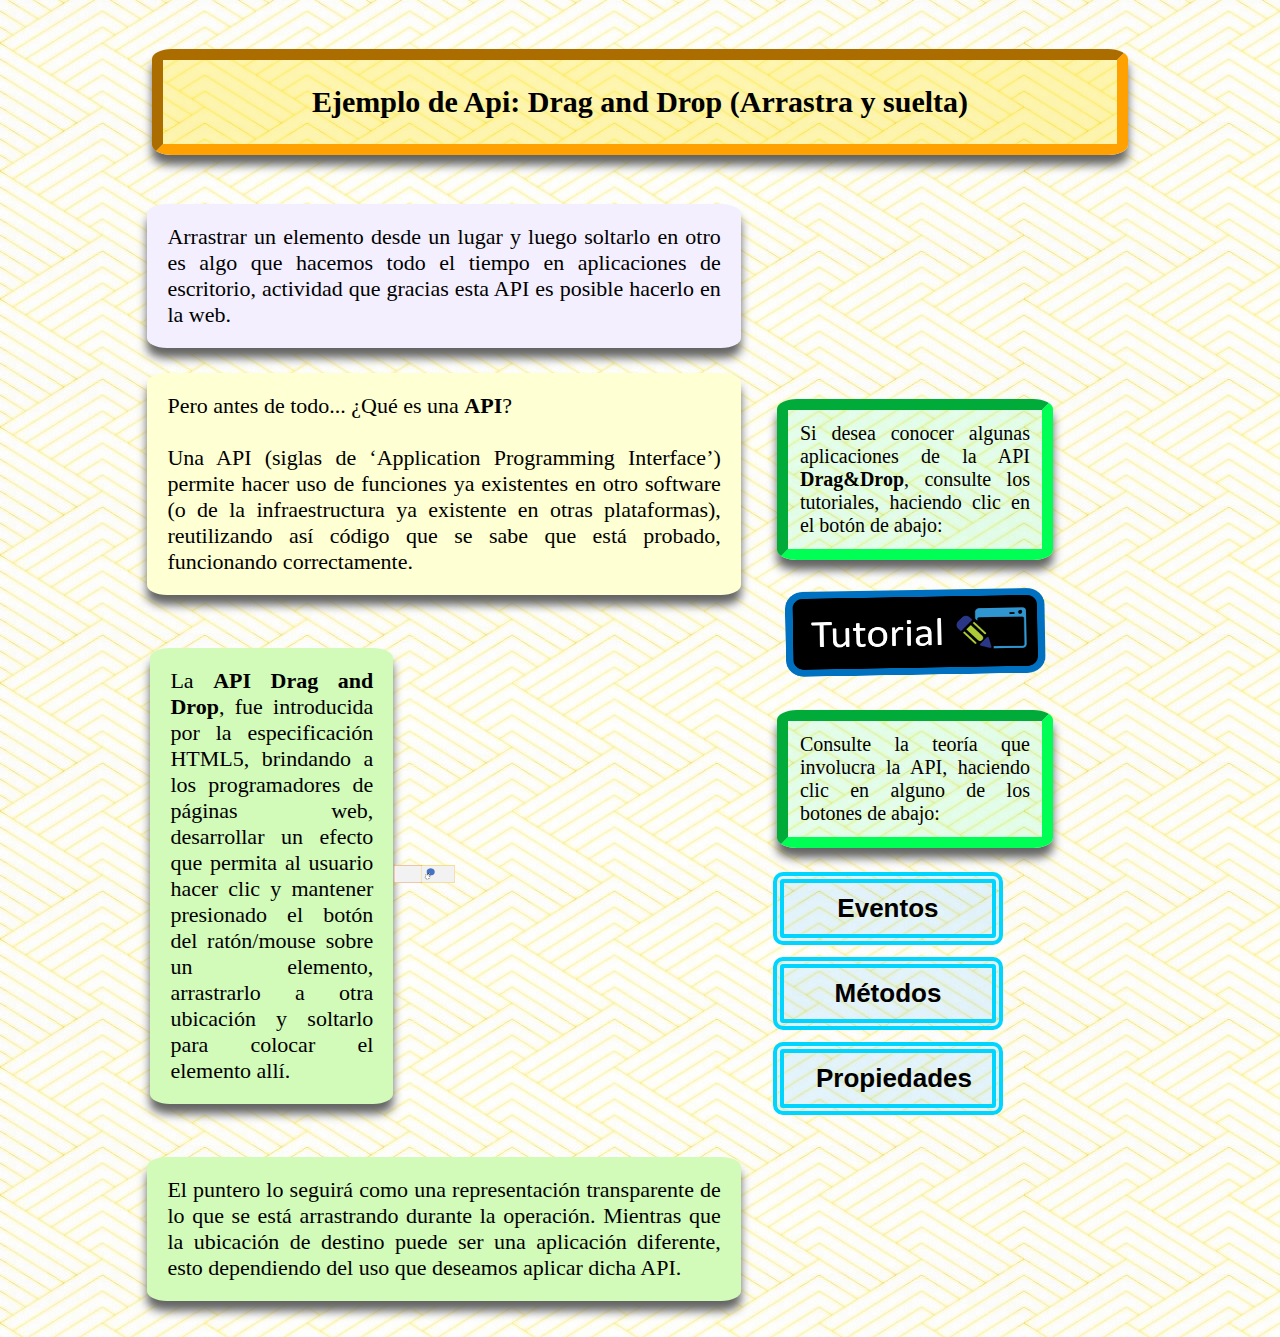
<file: Index.html>
<!DOCTYPE html>
<html>
    <head>
        <title> API - Drag and Drop </title>
        <link rel="icon" type="image/png" href="Imagenes/Mano2.png" />
        <link rel="stylesheet" href="CSS/Tm6.css">
        <script type="text/javascript" src="JS/T6-0.js"></script>
        
        <meta charset="UTF-8">
        <meta name="viewport" content="width=device-width, initial-scale=1.0">
    </head>
    <body style="background-image: url(Imagenes/Fondo4.jpg);" ><center><br>
        <table>
            <tr>
                <td colspan="3" id="titulotd">
                    <h1 id="titulo" style="background-color: #E6E6E6"> Ejemplo de Api: Drag and Drop (Arrastra y suelta) </h1>
                </td>
            </tr>
            <tr>
                <td colspan="2">
                    <h1 class="subtituloh1 texto" style="background-color: #F3EFFF;">Arrastrar un elemento desde un lugar y luego soltarlo en otro es algo que hacemos todo el tiempo en aplicaciones de escritorio, actividad que gracias esta API es posible hacerlo en la web. </h1>
                    <h1 class="subtituloh1 texto" > Pero antes de todo... ¿Qué es una <b>API</b>? <br><br> Una API (siglas de ‘Application Programming Interface’) permite hacer uso de funciones ya existentes en otro software (o de la infraestructura ya existente en otras plataformas), reutilizando así código que se sabe que está probado, funcionando correctamente. </h1>                     
                    <table id="table2">
                        <tr>
                            <td>
                                <h1 class="subtituloh1 texto" style="background-color: #D2FBBA"> La <b>API Drag and Drop</b>, fue introducida por la especificación HTML5, brindando a los programadores de páginas web, desarrollar un efecto que permita al usuario hacer clic y mantener presionado el botón del ratón/mouse sobre un elemento, arrastrarlo a otra ubicación y soltarlo para colocar el elemento allí.  </h1>
                            </td>
                            <td><center>
                                <img src="Imagenes/Drag0.png" width="200" height="70" id="ImgDrag"/>
                            </center></td>
                        </tr>
                    </table> 
                    <h1 class="subtituloh1 texto" style="background-color: #D2FBBA">El puntero lo seguirá como una representación transparente de lo que se está arrastrando durante la operación. Mientras que la ubicación de destino puede ser una aplicación diferente, esto dependiendo del uso que deseamos aplicar dicha API. </h1>
                </td>
                
                <td colspan="1"><center>
                    <table>
                        <tr>
                            <td><p class="mensj"> Si desea conocer algunas aplicaciones de la API <b>Drag&Drop</b>, consulte los tutoriales, haciendo clic en el botón de abajo: <p></td>
                        </tr>
                        <tr>
                            <td>
                                <img src="Imagenes/Bot6.png" width="260" height="90" id="mensaje" onclick="Redireccion('Tutorial')"/>
                            </td>
                        </tr>

                        <tr>
                            <td><p class="mensj"> Consulte la teoría que involucra la API, haciendo clic en alguno de los botones de abajo: <p></td>
                        </tr>

                        <tr>
                            <td><input type="button" id="op1" value="Eventos" onclick="Redireccion('Eventos')" onmouseover="SelecOpc1()" onmouseout="DeselecOpc1()"/></td>
                            <td><center><img src="Imagenes/Mano1.png" width="60" height="70" id="ImgE" style="visibility: hidden"/></center></td>
                        </tr>

                        <tr>
                            <td><input type="button" id="op2" value="Métodos" onclick="Redireccion('Metodos')" onmouseover="SelecOpc2()" onmouseout="DeselecOpc2()"/></td>
                            <td><center><img src="Imagenes/Engrane0.png" width="60" height="60" id="ImgF" style="visibility: hidden"/></center></td>
                        </tr>

                        <tr>
                            <td><input type="button" id="op3" value="Propiedades" onclick="Redireccion('Propiedades')" onmouseover="SelecOpc3()" onmouseout="DeselecOpc3()"/></td>
                            <td><center><img src="Imagenes/Propiedades0.png" width="65" height="50" id="ImgP" style="visibility: hidden"/></center></td>
                        </tr>
                    </table>
                </center></td>               
            </tr>
            
        </table>
    </center></body>
</html>
</file>
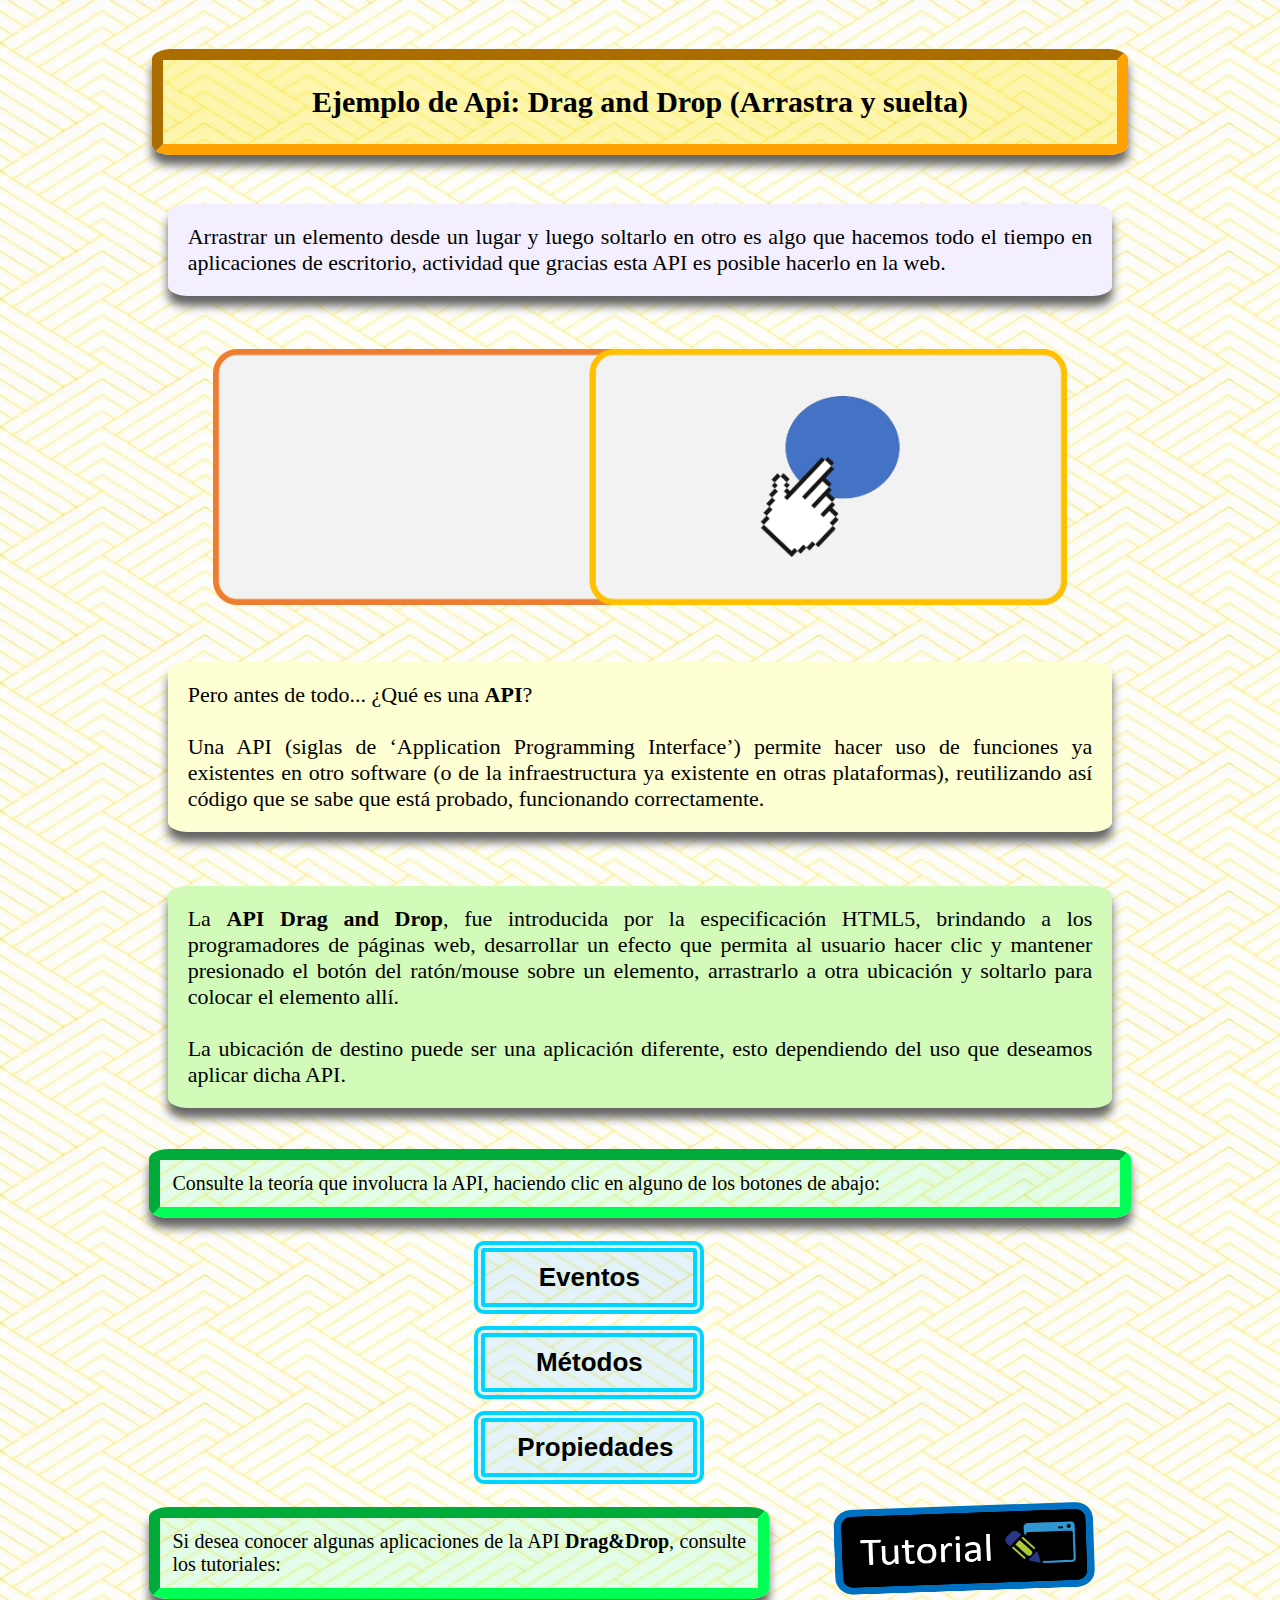
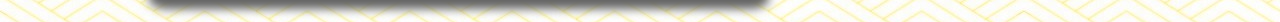
<file: index.html>
<!DOCTYPE html>
<html>
    <head>
        <title> API - Drag and Drop </title>
        <link rel="icon" type="image/png" href="Imagenes/Mano2.png" />
        <link rel="stylesheet" href="CSS/Tm6.css">
        <script type="text/javascript" src="JS/T6-0.js"></script>
        
        <meta charset="UTF-8">
        <meta name="viewport" content="width=device-width, initial-scale=1.0">
    </head>
    <body style="background-image: url(Imagenes/Fondo4.jpg);"><center><br>
        <table>
            <tr>
                <td colspan="4" id="titulotd">
                    <h1 id="titulo" style="background-color: #E6E6E6"> Ejemplo de Api: Drag and Drop (Arrastra y suelta) </h1>
                </td>
            </tr>
            
            <tr>
                <td colspan="4"><center>
                    <h1 class="subtituloh1 texto" style="background-color: #F3EFFF;">Arrastrar un elemento desde un lugar y luego soltarlo en otro es algo que hacemos todo el tiempo en aplicaciones de escritorio, actividad que gracias esta API es posible hacerlo en la web. </h1>
                </center></td>
            </tr>
            <tr>
                <td colspan="4"><center>
                    <img src="Imagenes/Drag0.png" id="ImgDrag"/>
                </center></td>
            </tr>
            
            <tr>
                <td colspan="4"><center>
                    <h1 class="subtituloh1 texto" > Pero antes de todo... ¿Qué es una <b>API</b>? <br><br> Una API (siglas de ‘Application Programming Interface’) permite hacer uso de funciones ya existentes en otro software (o de la infraestructura ya existente en otras plataformas), reutilizando así código que se sabe que está probado, funcionando correctamente. </h1>
                </center></td>
            </tr>

            <tr>
                <td colspan="4"><center>
                    <h1 class="subtituloh1 texto" style="background-color: #D2FBBA"> La <b>API Drag and Drop</b>, fue introducida por la especificación HTML5, brindando a los programadores de páginas web, desarrollar un efecto que permita al usuario hacer clic y mantener presionado el botón del ratón/mouse sobre un elemento, arrastrarlo a otra ubicación y soltarlo para colocar el elemento allí.
                    <br><br> La ubicación de destino puede ser una aplicación diferente, esto dependiendo del uso que deseamos aplicar dicha API. </h1>
                </center></td>
            </tr>
            
            <tr>
                <td colspan="4">
                    <p class="mensj"> Consulte la teoría que involucra la API, haciendo clic en alguno de los botones de abajo: </p>
                </td>
            </tr>
            

            <tr>
                <td colspan="4"><center>
                    <table id="table2">
                        <tr>
                            <td><center>
                                <input type="button" id="op1" value="Eventos" onclick="Redireccion('Eventos')" onmouseover="SelecOpc1()" onmouseout="DeselecOpc1()"/>
                            </center></td>
                            <td><center>
                                <img src="Imagenes/Mano1.png" class = "Icono" id="ImgE" style="visibility: hidden"/>
                            </center></td>
                        </tr>

                        <tr>
                            <td><center>
                                <input type="button" id="op2" value="Métodos" onclick="Redireccion('Metodos')" onmouseover="SelecOpc2()" onmouseout="DeselecOpc2()"/>
                            </center></td>
                            <td><center>
                                <img src="Imagenes/Engrane0.png"class = "Icono" id="ImgF" style="visibility: hidden"/>
                            </center></td>
                        </tr>

                        <tr>
                            <td><center>
                                <input type="button" id="op3" value="Propiedades" onclick="Redireccion('Propiedades')" onmouseover="SelecOpc3()" onmouseout="DeselecOpc3()"/>
                            </center></td>
                            <td><center>
                                <img src="Imagenes/Propiedades0.png" class = "Icono" id="ImgP" style="visibility: hidden"/>
                            </center></td>
                        </tr>
                    </table>
                </center></td>
            </tr>   
                    
            
            <tr>
                <td colspan="2">
                    <p class="mensj"> Si desea conocer algunas aplicaciones de la API <b>Drag&Drop</b>, consulte los tutoriales: </p>
                </td>
            
                <td colspan="2"><center>
                    <img src="Imagenes/Bot6.png" width="260" height="90" id="mensaje" onclick="Redireccion('Tutorial')"/>
                </center></td>
            </tr>
        </table>
    </center></body>
</html>
</file>
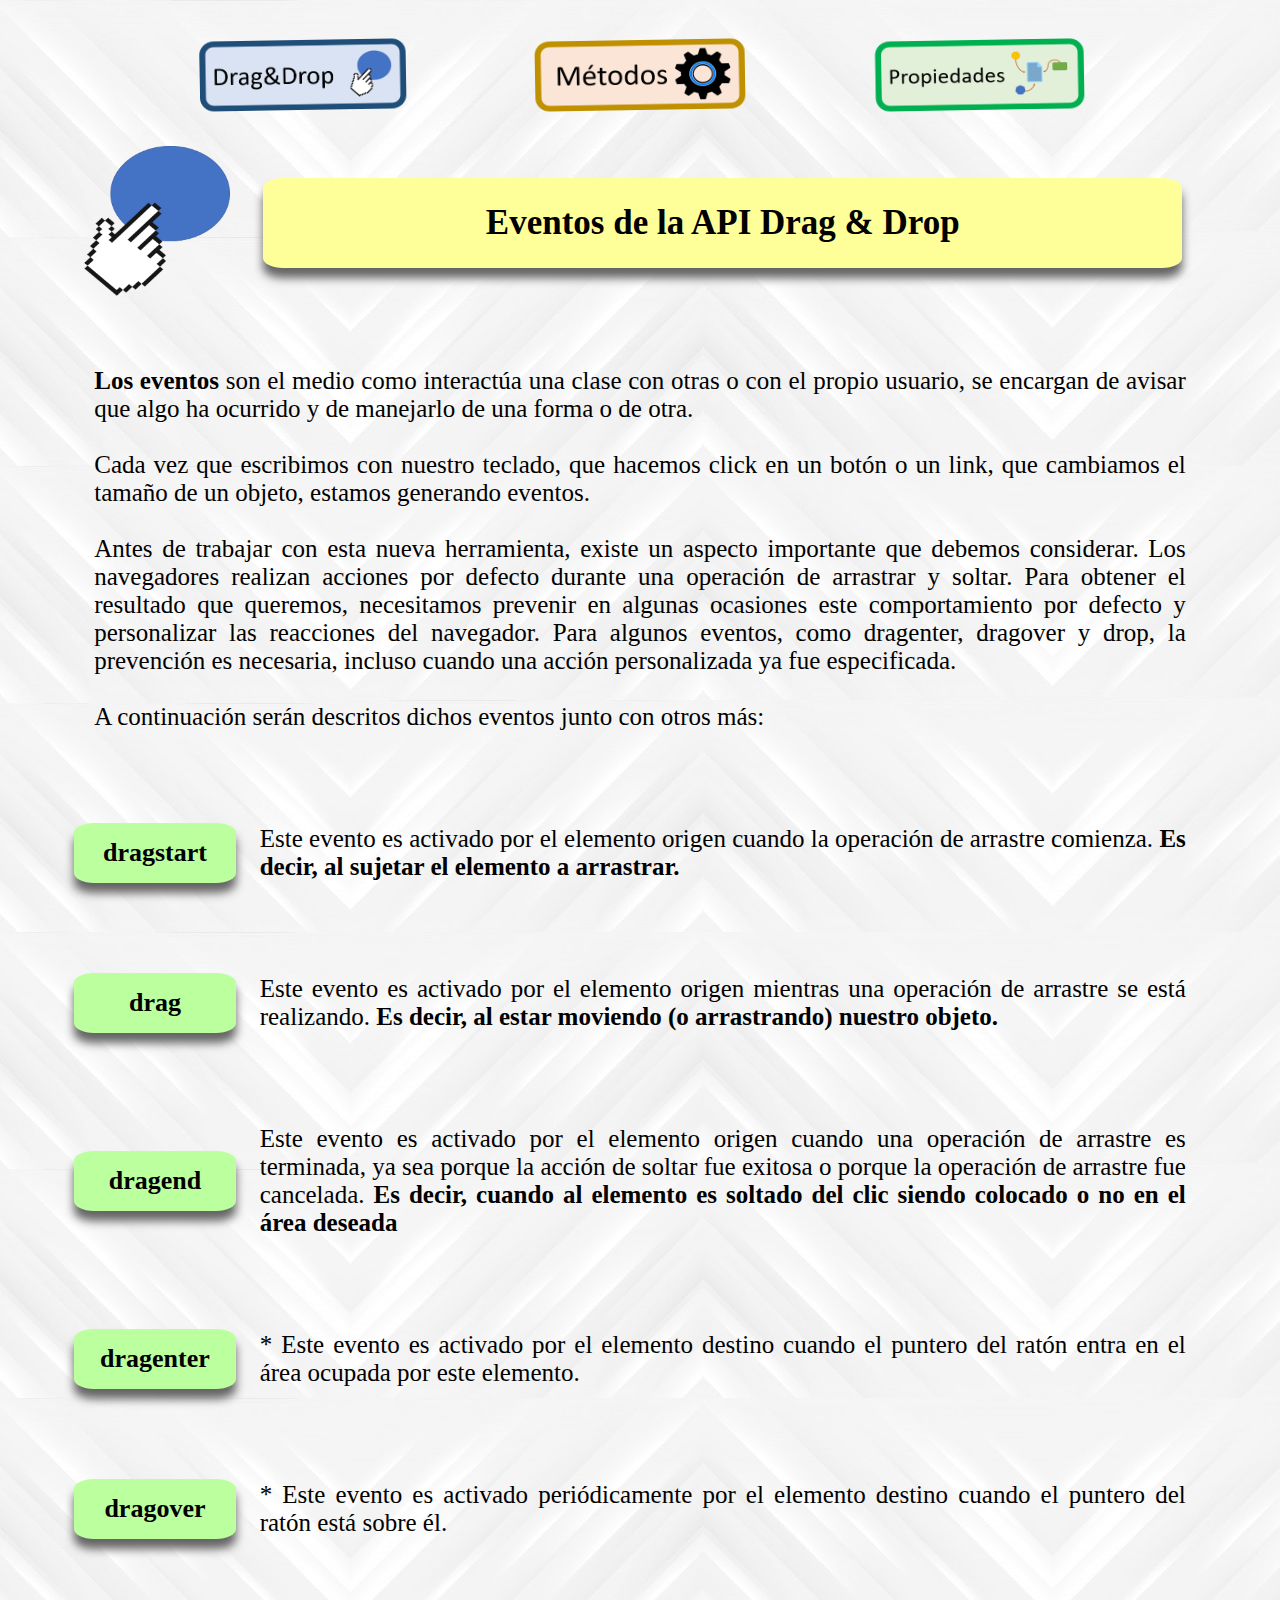
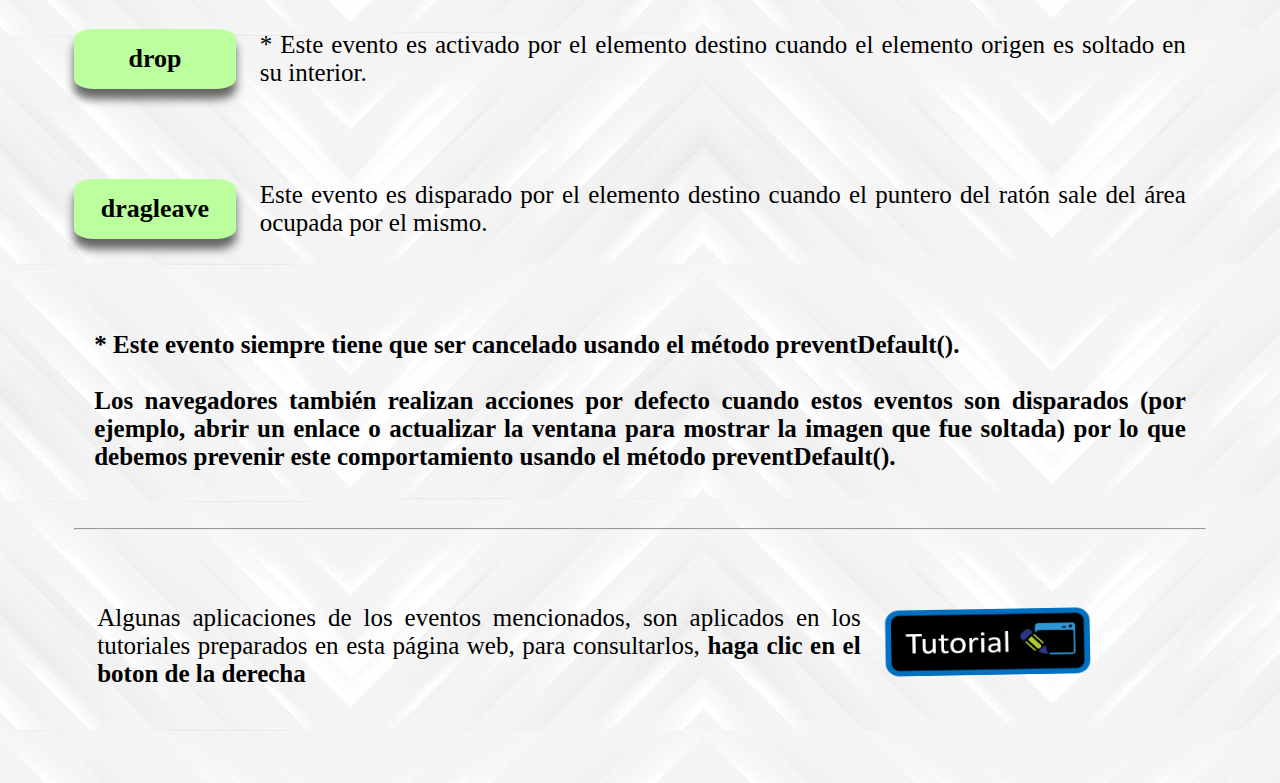
<file: Events.html>
<!DOCTYPE html>
<html>
    <head>
        <title> API Drag and Drop / Eventos </title>
        <link rel="icon" type="image/png" href="Imagenes/Mano.png" />
        <link rel="stylesheet" href="CSS/Tm6_1.css">
        <script type="text/javascript" src="JS/T6-1.js"></script>
        
        <meta charset="UTF-8">
        <meta name="viewport" content="width=device-width, initial-scale=1.0">
    </head>
    <body background="Imagenes/Fondo3.jpg" ><center><br>
        <table>
            <tr>
                <td align="center" colspan="3">
                    <table height = "95">
                        <tr>
                            <td align="center" >
                                <img src="Imagenes/Bot2.png" width="210" height="70" id="btn2" onmouseover="Selec(this)" onmouseout="Deselec(this)" onclick="Direccionamiento('MenuDrag')"/>
                            </td>
                            <td align="center">
                                <img src="Imagenes/Bot4.png" width="210" height="70" id="btn3" onmouseover="Selec(this)" onmouseout="Deselec(this)" onclick="Direccionamiento('Metodos')"/>
                            </td>
                            <td align="center">
                                <img src="Imagenes/Bot3.png" width="210" height="70" id="btn4" onmouseover="Selec(this)" onmouseout="Deselec(this)" onclick="Direccionamiento('Propiedades')"/>        
                            </td>
                        </tr>  
                    </table>    
                </td>
            </tr>

            <tr>
                <td colspan="1"><center>
                    <img src="Imagenes/Mano1.png" width="150" height="150" id="Img"/>
                </center></td>
                <td colspan="2">
                    <h1 id="titulo">Eventos de la API Drag & Drop</h1>
                </td>
            </tr>
            <tr>
                <td colspan="3">
                    <p><b>Los eventos</b> son el medio como interactúa una clase con otras o con el propio usuario, se encargan de avisar que algo ha ocurrido y de manejarlo de una forma o de otra. 
                    <br><br>Cada vez que escribimos con nuestro teclado, que hacemos click en un botón o un link, que cambiamos el tamaño de un objeto, estamos generando eventos.
                    <br><br> Antes de trabajar con esta nueva herramienta, existe un aspecto importante que debemos considerar. Los navegadores realizan acciones por defecto durante una operación de arrastrar y soltar.  Para obtener el resultado que queremos, necesitamos prevenir en algunas ocasiones este comportamiento por defecto y personalizar las reacciones del navegador. Para algunos eventos, como dragenter, dragover y drop, la prevención es necesaria, incluso cuando una acción personalizada ya fue especificada.
                    <br><br> A continuación serán descritos dichos eventos junto con otros más:</p>
                </td>
            </tr>
            <tr>
                <td colspan="1"><h1 class="subtitulo"> dragstart </h1></td>
                <td colspan="2"><p> Este evento es activado por el elemento origen cuando la operación de arrastre comienza. <b>Es decir, al sujetar el elemento a arrastrar. </b></p></td>
            </tr>
            <tr>
                <td colspan="1"><h1 class="subtitulo"> drag </h1></td>
                <td colspan="2"><p> Este evento es activado por el elemento origen mientras una operación de arrastre se está realizando. <b>Es decir, al estar moviendo (o arrastrando) nuestro objeto. </b></p></td>
            </tr>
            <tr>
                <td colspan="1"><h1 class="subtitulo"> dragend </h1></td>
                <td colspan="2"><p> Este evento es activado por el elemento origen cuando una operación de arrastre es terminada, ya sea porque la acción de soltar fue exitosa o porque la operación de arrastre fue cancelada. <b> Es decir, cuando al elemento es soltado del clic siendo colocado o no en el área deseada </b></p></td>
            </tr>
            <tr>
                <td colspan="1"><h1 class="subtitulo"> dragenter </h1></td>
                <td colspan="2"><p> * Este evento es activado por el elemento destino cuando el puntero del ratón entra en el área ocupada por este elemento. </p></td>
            </tr>
            <tr>
                <td colspan="1"><h1 class="subtitulo"> dragover </h1></td>
                <td colspan="2"><p> * Este evento es activado periódicamente por el elemento destino cuando el puntero del ratón está sobre él. </p></td>
            </tr>
            <tr>
                <td colspan="1"><h1 class="subtitulo"> drop </h1></td>
                <td colspan="2"><p> * Este evento es activado por el elemento destino cuando el elemento origen es soltado en su interior. </p></td>
            </tr>
            <tr>
                <td colspan="1"><h1 class="subtitulo"> dragleave </h1></td>
                <td colspan="2"><p> Este evento es disparado por el elemento destino cuando el puntero del ratón sale del área ocupada por el mismo. </p></td>
            </tr>
            <tr>
                <td colspan="3"><p><b> * Este evento siempre tiene que ser cancelado usando el método preventDefault().
                <br><br>Los navegadores también realizan acciones por defecto cuando estos eventos son disparados (por ejemplo, abrir un enlace o actualizar la ventana para mostrar la imagen que fue soltada) por lo que debemos prevenir este comportamiento usando el método <b> preventDefault().</b></p></td>
            </tr>
            <tr>
                <td colspan="3">
                    <hr><br>
                    <table>   
                        <tr>
                            <td colspan="2">
                                <p> Algunas aplicaciones de los eventos mencionados, son aplicados en los tutoriales preparados en esta página web, para consultarlos,<b> haga clic en el boton de la derecha </b></p>
                            </td>
                            <td colspan="1">
                                <img src="Imagenes/Bot6.png" width="205" height="70" id="tutorial" onmouseover="Selec(this)" onmouseout="Deselec(this)" onclick="Direccionamiento('Tutorial')"/>
                            </td>
                        </tr>
                    </table>
                </td>
            </tr>
        </table><br><br>
    </center></body>
</html>
</file>
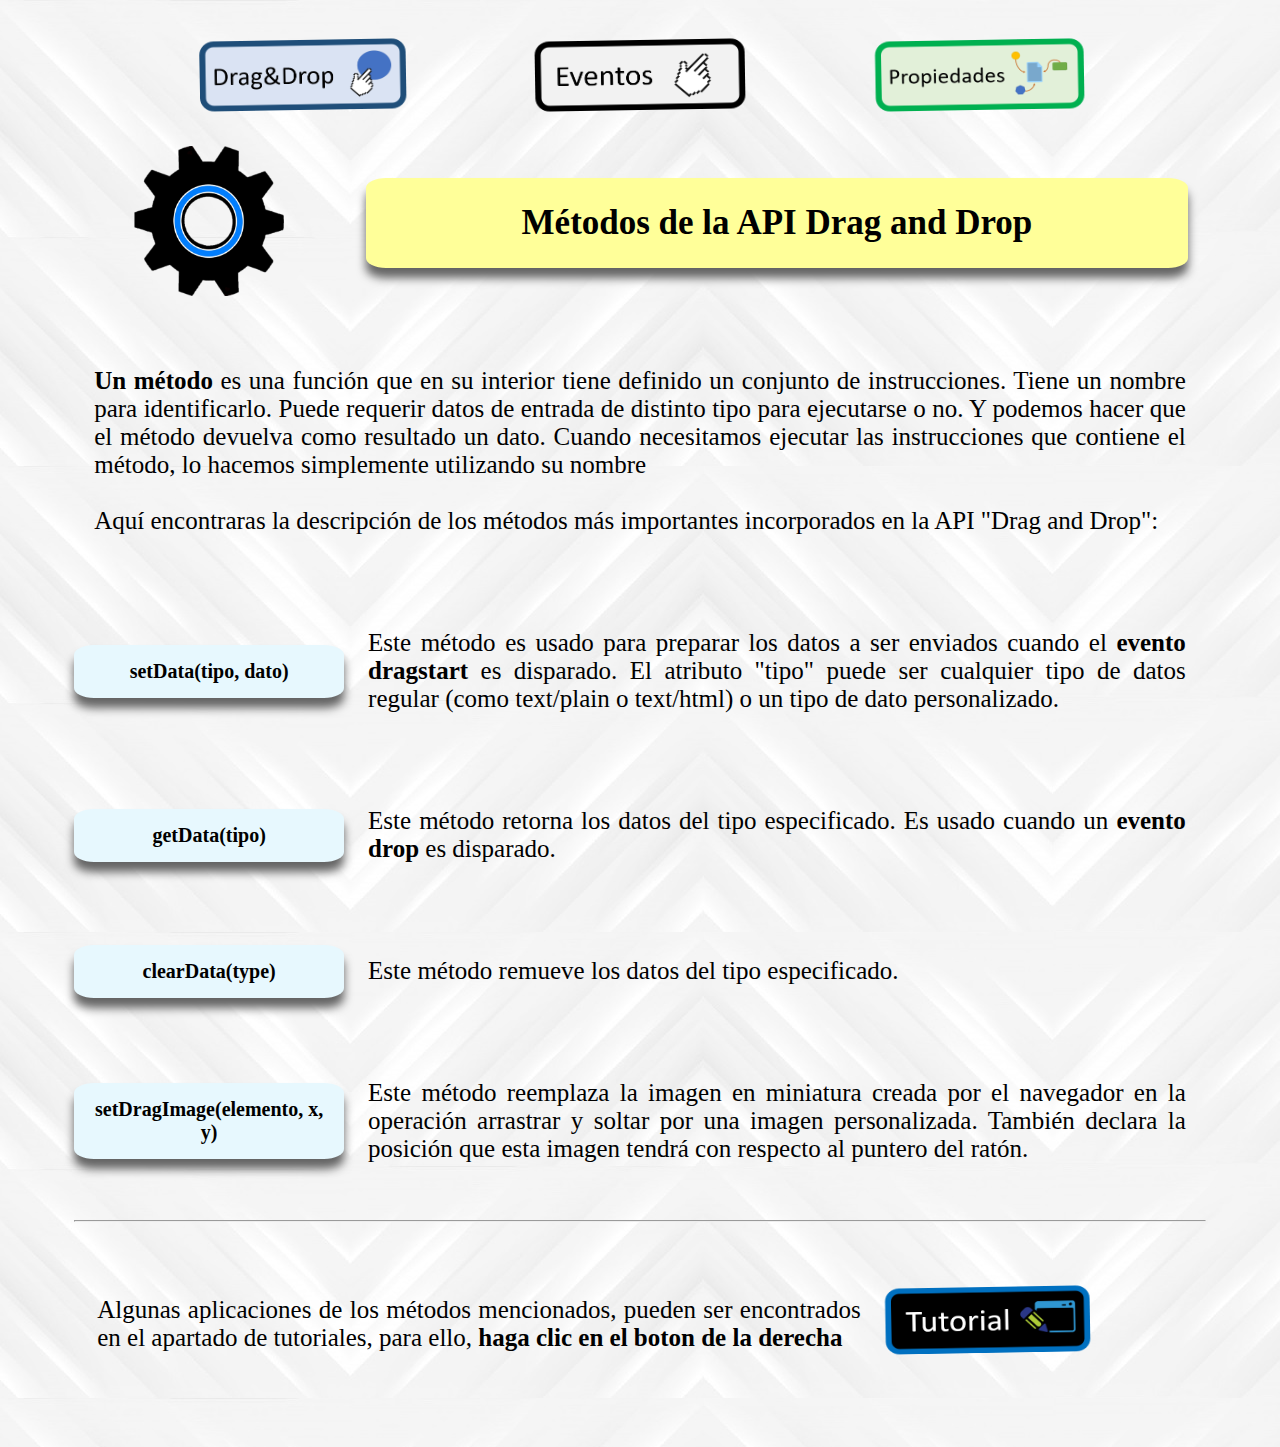
<file: Mets.html>
<!DOCTYPE html>
<html>
    <head>
        <title> API Drag and Drop / Métodos </title>
        <link rel="icon" type="image/png" href="Imagenes/Engrane0.png"/>
        <link rel="stylesheet" href="CSS/Tm6_2.css">
        <script type="text/javascript" src="JS/T6-2.js"></script>
        
        <meta charset="UTF-8">
        <meta name="viewport" content="width=device-width, initial-scale=1.0">
    </head>
    <body style="background-image: url(Imagenes/Fondo3.jpg)"><center><br>
        <table>
            <tr>
                <td align="center" colspan="3">
                    <table height = "95">
                        <tr>
                            <td align="center">
                                <img src="Imagenes/Bot2.png" width="210" height="70" id="btn2" onmouseover="Selec(this)" onmouseout="Deselec(this)" onclick="Direccionamiento('MenuDrag')"/>
                            </td>
                            <td align="center">
                                <img src="Imagenes/Bot5.png" width="210" height="70" id="btn3" onmouseover="Selec(this)" onmouseout="Deselec(this)" onclick="Direccionamiento('Eventos')"/>
                            </td>
                            <td align="center">
                                <img src="Imagenes/Bot3.png" width="210" height="70" id="btn4" onmouseover="Selec(this)" onmouseout="Deselec(this)" onclick="Direccionamiento('Propiedades')"/>
                            </td>
                        </tr>
                   </table>
                </td>
            </tr>
            
            <tr>
                <td colspan="1"><center>
                    <img src="Imagenes/Engrane0.png" width="150" height="150" id="Img"/>
                </center></td>
                <td colspan="2">
                    <h1 id="titulo">Métodos de la API Drag and Drop</h1>
                </td>
            </tr>
            <tr>
                <td colspan="3">
                    <p><b>Un método</b> es una función que en su interior tiene definido un conjunto de instrucciones.
                    Tiene un nombre para identificarlo. Puede requerir datos de entrada de distinto tipo para ejecutarse o no.
                    Y podemos hacer que el método devuelva como resultado un dato. Cuando necesitamos ejecutar las instrucciones que contiene el método, lo hacemos simplemente utilizando su nombre
                    <br><br> Aquí encontraras la descripción de los métodos más importantes incorporados en la API "Drag and Drop":  </p>
                </td>
            </tr>
            <tr>
                <td colspan="1"><h1 class="subtitulo">setData(tipo, dato) </h1></td>
                <td colspan="2"><p>Este método es usado para preparar los datos a ser enviados cuando el <b> evento dragstart </b>es disparado. El atributo "tipo" puede ser cualquier tipo de datos regular (como text/plain o text/html) o un tipo de dato personalizado. </p></td>
            </tr>
            <tr>
                <td colspan="1"><h1 class="subtitulo">getData(tipo)</h1></td>
                <td colspan="2"><p>Este método retorna los datos del tipo especificado. Es usado cuando un <b>evento drop </b>es disparado. </p></td>
            </tr>
            <tr>
                <td colspan="1"><h1 class="subtitulo">clearData(type)</h1></td>
                <td colspan="2"><p>Este método remueve los datos del tipo especificado.</p></td>
            </tr>
            <tr>
                <td colspan="1"><h1 class="subtitulo">setDragImage(elemento, x, y)</h1></td>
                <td colspan="2"><p>Este método reemplaza la imagen en miniatura creada por el navegador en la operación arrastrar y soltar por una imagen personalizada. También declara la posición que esta imagen tendrá con respecto al puntero del ratón. </p></td>
            </tr>
            <tr>
                <td colspan="3">
                    <hr><br>
                    <table>   
                        <tr>
                            <td colspan="2">
                                <p> Algunas aplicaciones de los métodos mencionados, pueden ser encontrados en el apartado de tutoriales, para ello, <b> haga clic en el boton de la derecha </b></p>
                            </td>
                            <td colspan="1">
                                <img src="Imagenes/Bot6.png" width="205" height="70" id="tutorial" onmouseover="Selec(this)" onmouseout="Deselec(this)" onclick="Direccionamiento('Tutorial')"/>
                            </td>
                        </tr>
                    </table>
                </td>
            </tr>
        </table>
        <br><br></center>
    </body>
</html>
</file>
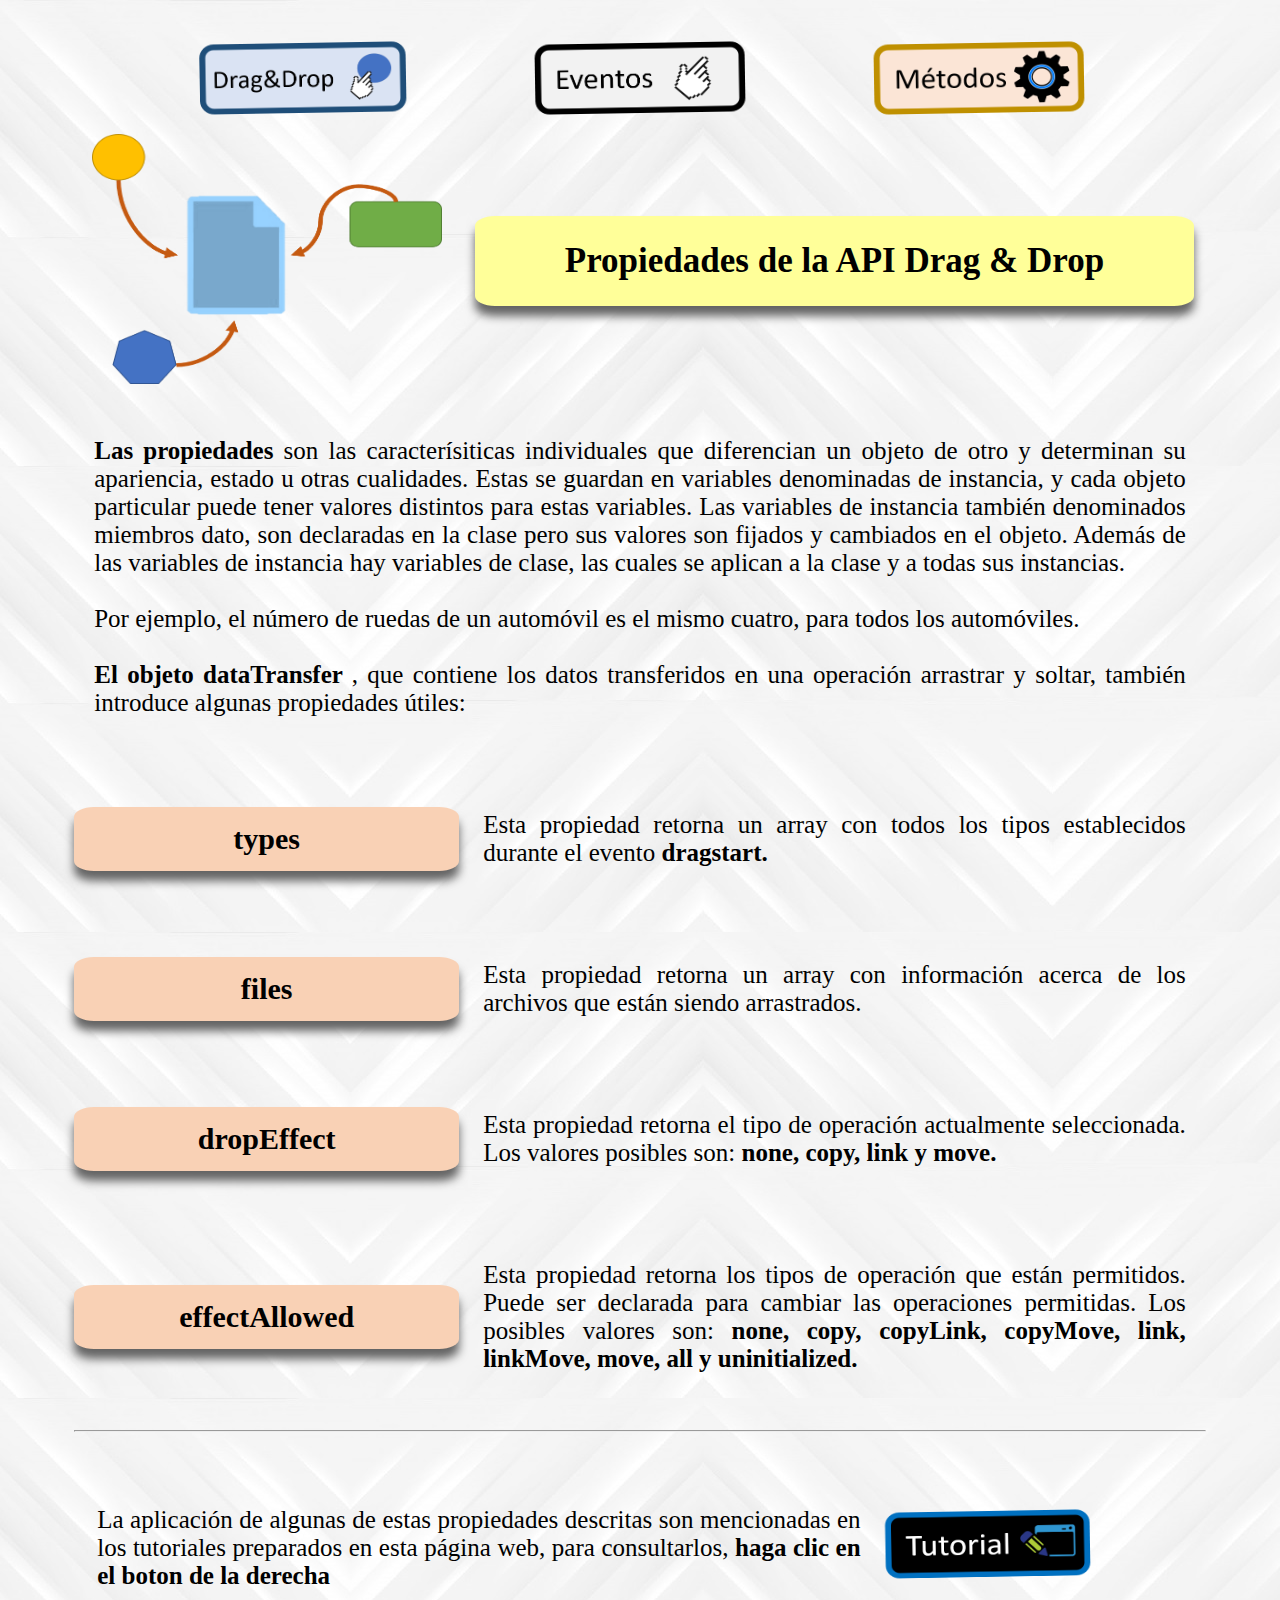
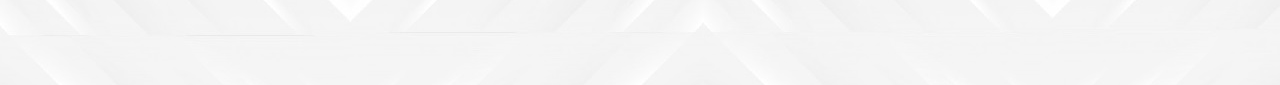
<file: Props.html>
<!DOCTYPE html>
<html>
    <head>
        <title> API Drag and Drop / Propiedades </title>
        <link rel="icon" type="image/png" href="Imagenes/Propiedades1.png" />
        <link rel="stylesheet" href="CSS/Tm6_3.css">
        <script type="text/javascript" src="JS/T6-3.js"></script>
        
        <meta charset="UTF-8">
        <meta name="viewport" content="width=device-width, initial-scale=1.0">
    </head>
    <body style="background-image: url(Imagenes/Fondo3.jpg);" ><center><br>
        <table>
            <tr>
              <td align="center" colspan="3">
                    <table height = "95">  
                        <td align="center" height = "95">
                            <img src="Imagenes/Bot2.png" width="210" height="70" id="btn2" onmouseover="Selec(this)" onmouseout="Deselec(this)" onclick="Direccionamiento('MenuDrag')"/>
                        </td>
                        <td align="center" height = "95">
                            <img src="Imagenes/Bot5.png" width="210" height="70" id="btn3" onmouseover="Selec(this)" onmouseout="Deselec(this)" onclick="Direccionamiento('Eventos')"/>
                        </td>
                        <td align="center" height = "95">
                            <img src="Imagenes/Bot4.png" width="210" height="70" id="btn4" onmouseover="Selec(this)" onmouseout="Deselec(this)" onclick="Direccionamiento('Metodos')"/>    
                        </td>
                    </table>
                </td>
            </tr>
        
            <tr>
                <td colspan="1"><center>
                    <img src="Imagenes/Propiedades0.png" width="350" height="250" id="Img"/>
                </center></td>
                <td colspan="2">
                    <h1 id="titulo">Propiedades de la API Drag & Drop</h1>
                </td>
            </tr>
            <tr>
                <td colspan="3">
                    <p><b>Las propiedades</b> son las caracterísiticas individuales que diferencian un objeto de otro y determinan su apariencia, estado u otras cualidades. Estas se guardan en variables denominadas de instancia, y cada objeto particular puede tener valores distintos para estas variables.
                    Las variables de instancia también denominados miembros dato, son declaradas en la clase pero sus valores son fijados y cambiados en el objeto.
                    Además de las variables de instancia hay variables de clase, las cuales se aplican a la clase y a todas sus instancias. 
                    <br><br>Por ejemplo, el número de ruedas de un automóvil es el mismo cuatro, para todos los automóviles.
                    <br><br> <b>El objeto dataTransfer </b>, que contiene los datos transferidos en una operación arrastrar y soltar, también introduce algunas propiedades útiles:</p>
                </td>
            </tr>
            <tr>
                <td colspan="1"><h1 class="subtitulo"> types </h1></td>
                <td colspan="2"><p> Esta propiedad retorna un array con todos los tipos establecidos durante el evento  <b> dragstart. </b></p></td>
            </tr>
            <tr>
                <td colspan="1"><h1 class="subtitulo"> files </h1></td>
                <td colspan="2"><p> Esta propiedad retorna un array con información acerca de los archivos que están siendo arrastrados.</p></td>
            </tr>
            <tr>
                <td colspan="1"><h1 class="subtitulo"> dropEffect </h1></td>
                <td colspan="2"><p> Esta propiedad retorna el tipo de operación actualmente seleccionada. Los valores posibles son: <b> none, copy, link y move.  </b></p></td>
            </tr>
            <tr>
                <td colspan="1"><h1 class="subtitulo"> effectAllowed </h1></td>
                <td colspan="2"><p> Esta propiedad retorna los tipos de operación que están permitidos. Puede ser declarada para cambiar las operaciones permitidas. Los posibles valores son: <b>none, copy, copyLink, copyMove, link, linkMove, move, all y uninitialized. </b></p></td>
            </tr>
        
            <tr>
                <td colspan="3">
                    <hr><br>
                    <table>   
                        <tr>
                            <td colspan="2">
                                <p> La aplicación de algunas de estas propiedades descritas son mencionadas en los tutoriales preparados en esta página web, para consultarlos,<b> haga clic en el boton de la derecha </b></p>
                            </td>
                            <td colspan="1">
                                <img src="Imagenes/Bot6.png" width="205" height="70" id="tutorial" onmouseover="Selec(this)" onmouseout="Deselec(this)" onclick="Direccionamiento('Tutorial')"/>
                            </td>
                        </tr>
                    </table>
                </td>
            </tr>
        </table>
        <br><br></center>
    </body>
</html>
</file>
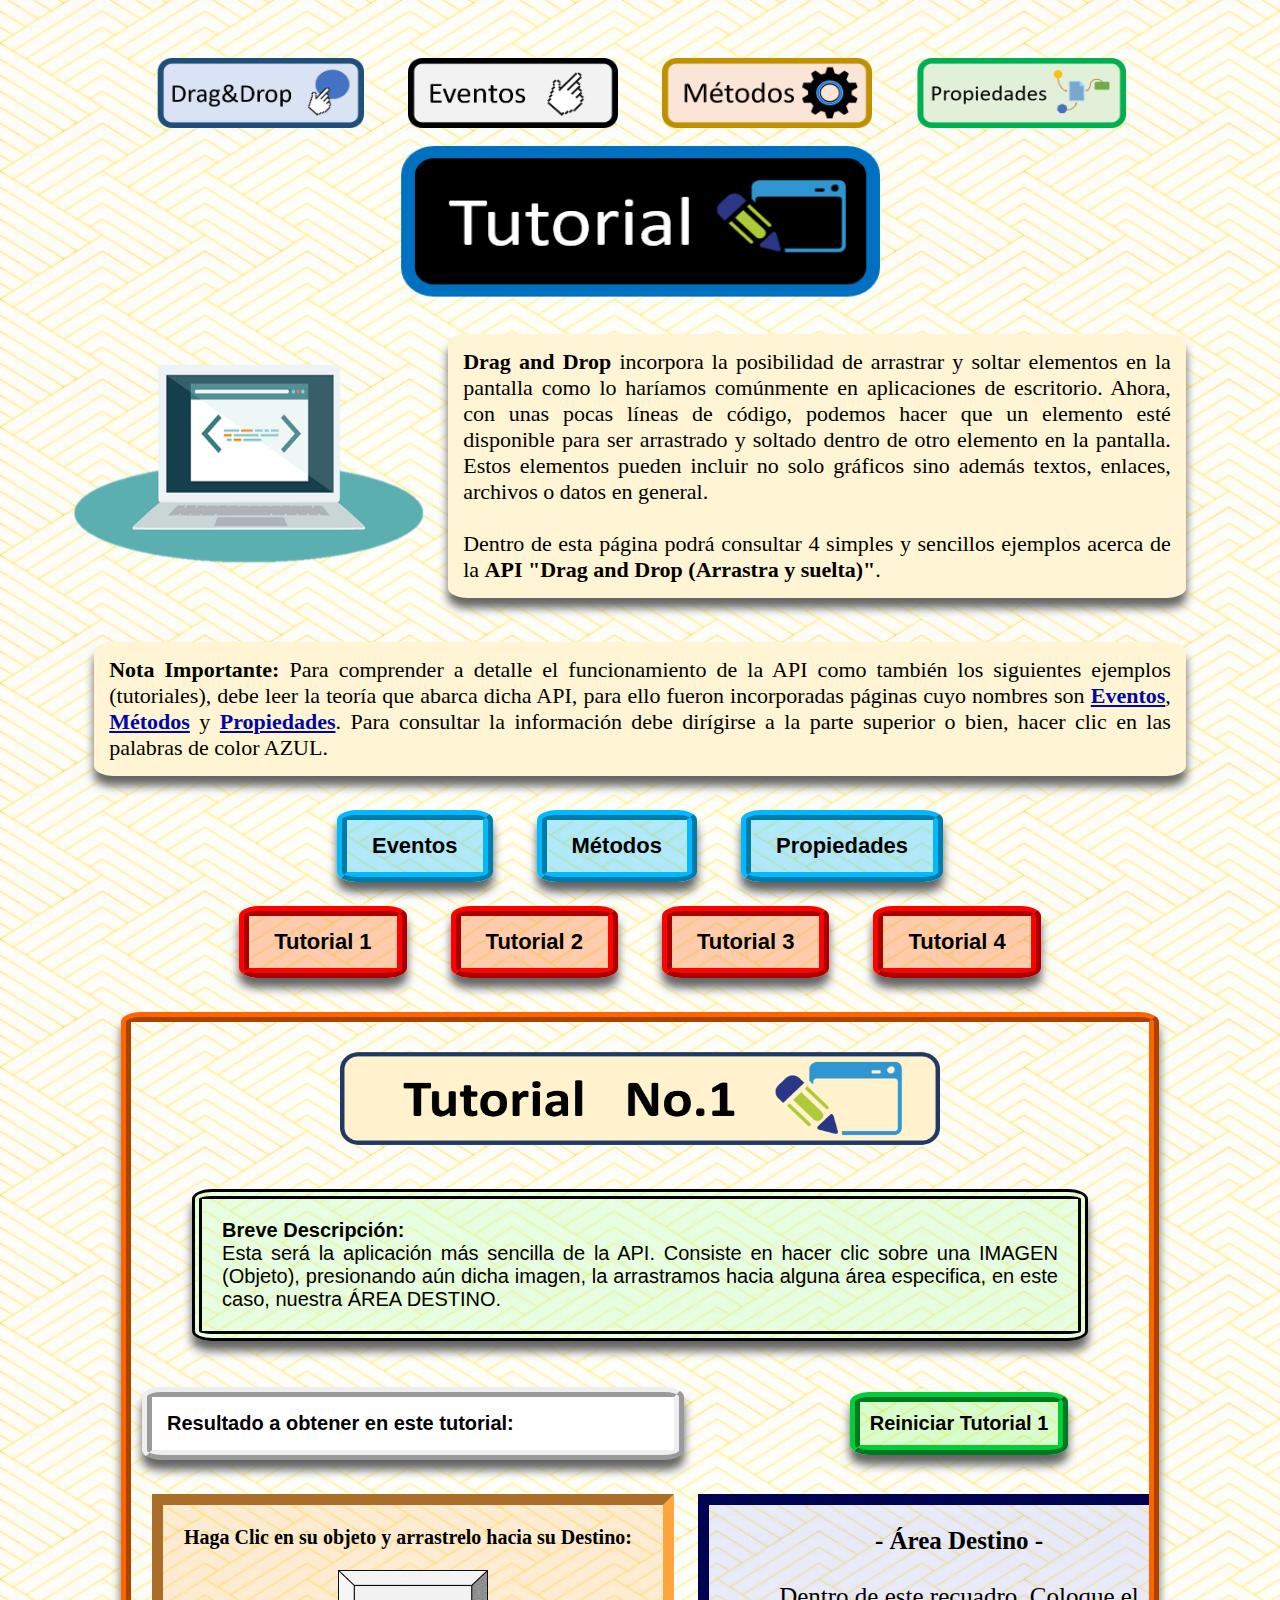
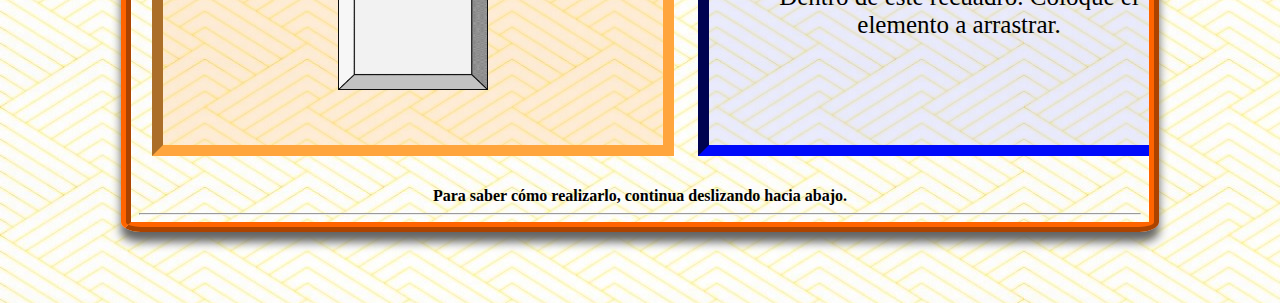
<file: Tut.html>
<!DOCTYPE html>
<html>
    <head>
        <title> API Drag and Drop / Tutoriales </title>
        <link rel="icon" type="image/png" href="Imagenes/Bot6.png"/>
        <link rel="stylesheet" href="CSS/Tm6_Tut.css">
        <script type="text/javascript" src="JS/T6-Tut.js"></script>
      
        <meta charset="UTF-8">
        <meta name="viewport" content="width=device-width, initial-scale=1.0">
    </head>
    <body background="Imagenes/Fondo4.jpg"><center><br><br>
        <table>
            <tr>
                <td align="center" colspan="4">
                   <table height = "95">
                        <tr>
                            <td class="center">
                                <img class="Opciones" src="Imagenes/Bot2.png" width="210" height="70" id="btn2" onmouseover="Selec(this)" onmouseout="Deselec(this)" onclick="direccion('MenuDrag')"/>
                            </td>
                            <td class="center">
                                <img class="Opciones" src="Imagenes/Bot5.png" width="210" height="70" id="btn3" onmouseover="Selec(this)" onmouseout="Deselec(this)" onclick="direccion('Eventos')"/>    
                            </td>
                            <td class="center">
                                <img class="Opciones" src="Imagenes/Bot4.png" width="210" height="70" id="btn4" onmouseover="Selec(this)" onmouseout="Deselec(this)" onclick="direccion('Metodos')"/>
                            </td>
                            <td class="center">
                                <img class="Opciones" src="Imagenes/Bot3.png" width="210" height="70" id="btn5" onmouseover="Selec(this)" onmouseout="Deselec(this)" onclick="direccion('Propiedades')"/>
                            </td>
                        </tr>
                    </table>
                </td>
            </tr>
            
            <tr>
                <td class="center" colspan="4">
                    <img src="Imagenes/Bot6.png" width="480" height="160"/>
                </td>
            </tr>
            
            <tr>
                <td class="center" colspan="2">
                    <img src="Imagenes/Tut1.png" width="350" height="200"/>
                </td>
                <td colspan="2">
                    <p class="subtitulo"><b> Drag and Drop </b>
                    incorpora la posibilidad de arrastrar y soltar elementos en la pantalla como lo haríamos comúnmente en aplicaciones de escritorio. Ahora, con unas pocas líneas de código, podemos hacer que un elemento esté disponible para ser arrastrado y soltado dentro de otro elemento en la pantalla. Estos elementos pueden incluir no solo gráficos sino además textos, enlaces, archivos o datos en general.
                    <br><br> Dentro de esta página podrá consultar 4 simples y sencillos ejemplos acerca de la <b>API "Drag and Drop (Arrastra y suelta)"</b>.
                    </p>
                </td>
            </tr>
            
            <tr>
                <td class="center" colspan="4">
                    <p class="subtitulo">
                    <b> Nota Importante: </b>Para comprender a detalle el funcionamiento de la API como también los siguientes ejemplos (tutoriales), debe leer la teoría que abarca dicha API, para ello fueron incorporadas páginas cuyo nombres son 
                    <a href="Events.html" id="Enlace1">Eventos</a>, <a href="Mets.html" id="Enlace2">Métodos</a> y <a href="Props.html" id="Enlace3">Propiedades</a>. Para consultar la información debe dirígirse a la parte superior o bien, hacer clic en las palabras de color AZUL.</p>
                </td>
            </tr>
            
            <tr>
                <td colspan="4"><center>
                    <button id="b1" onmouseover="Sel1(this)" onmouseout="Des2(this)" class="Boton3 Opciones" onclick="direccion('Eventos')"> Eventos </button>
                    <button id="b2" onmouseover="Sel1(this)" onmouseout="Des2(this)" class="Boton3 Opciones" onclick="direccion('Metodos')"> Métodos </button>
                    <button id="b3" onmouseover="Sel1(this)" onmouseout="Des2(this)" class="Boton3 Opciones" onclick="direccion('Propiedades')"> Propiedades </button>
                </center></td>
            </tr>
            <tr>
                <td colspan="4"><center>
                    <button id="b1" onmouseover="Sel1(this)" onmouseout="Des1(this)" class="Boton2 Opciones" onclick="opcTut(1)"> Tutorial 1 </button>
                    <button id="b2" onmouseover="Sel1(this)" onmouseout="Des1(this)" class="Boton2 Opciones" onclick="opcTut(2)"> Tutorial 2 </button>
                    <button id="b3" onmouseover="Sel1(this)" onmouseout="Des1(this)" class="Boton2 Opciones" onclick="opcTut(3)"> Tutorial 3 </button>
                    <button id="b4" onmouseover="Sel1(this)" onmouseout="Des1(this)" class="Boton2 Opciones" onclick="opcTut(4)"> Tutorial 4 </button>                    
                </center></td>
            </tr>
            <tr>
                <td colspan="4"><center>
                    <iframe id="Ejemplos" src="Tutoriales/Tut1.html" scrolling="auto">
                        No puede ser mostrado el contenido de este iframe en el navegador actual. Intentelo con uno diferente.
                    </iframe>    
                </center></td>
            </tr>
        </table>
        <br><br></center>
    </body>
</html>
</file>
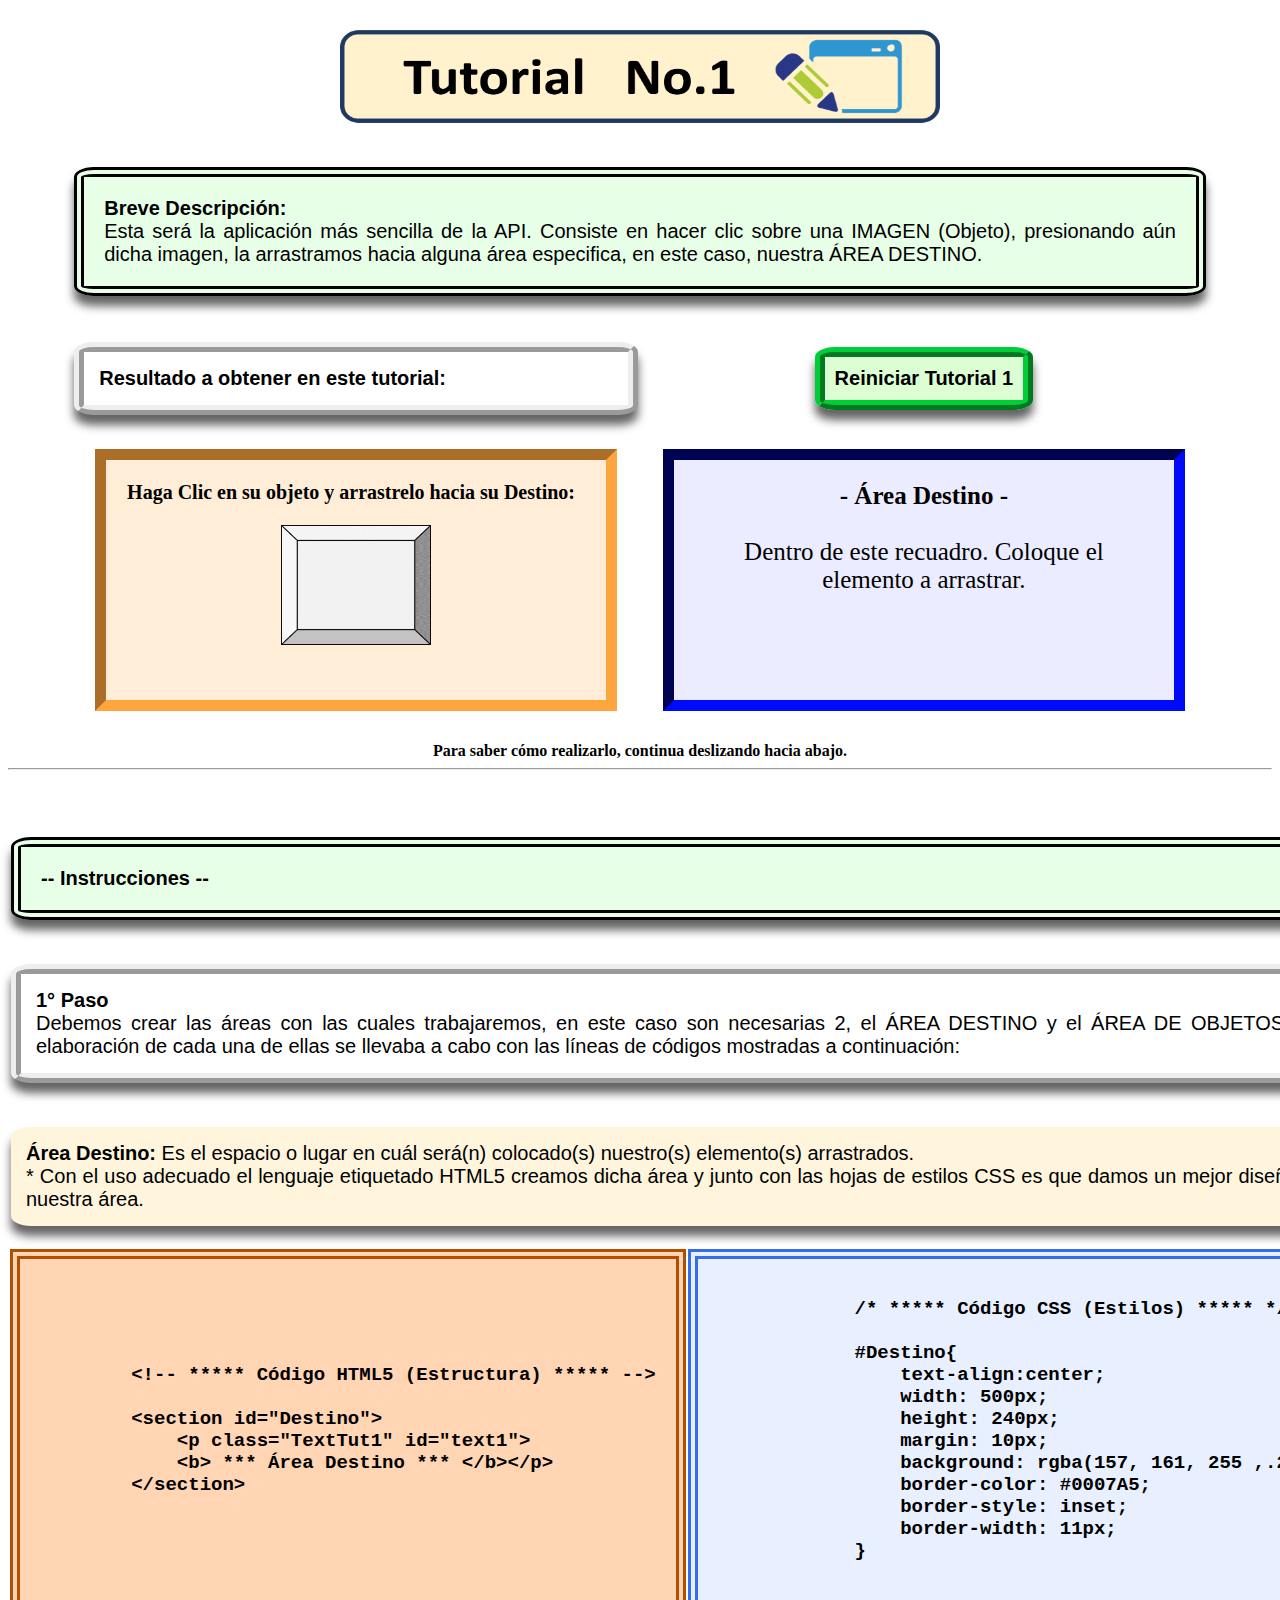
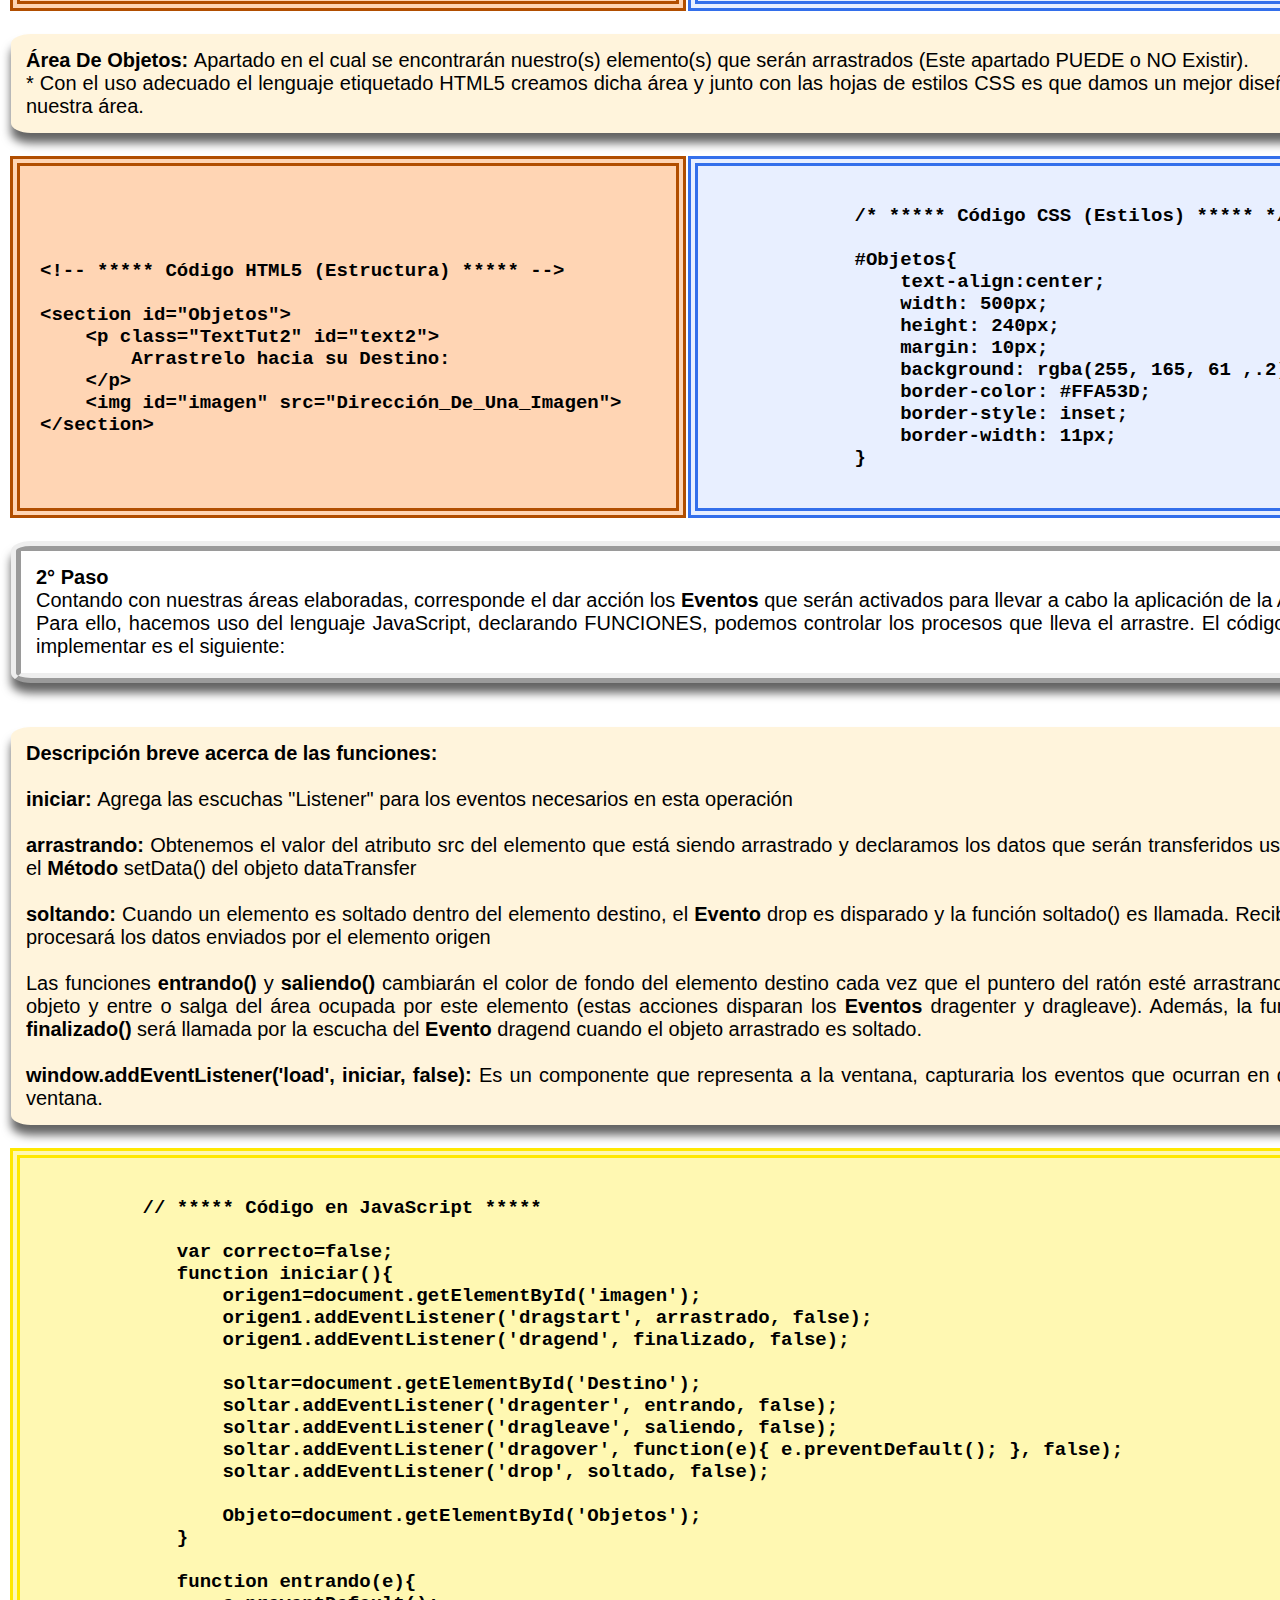
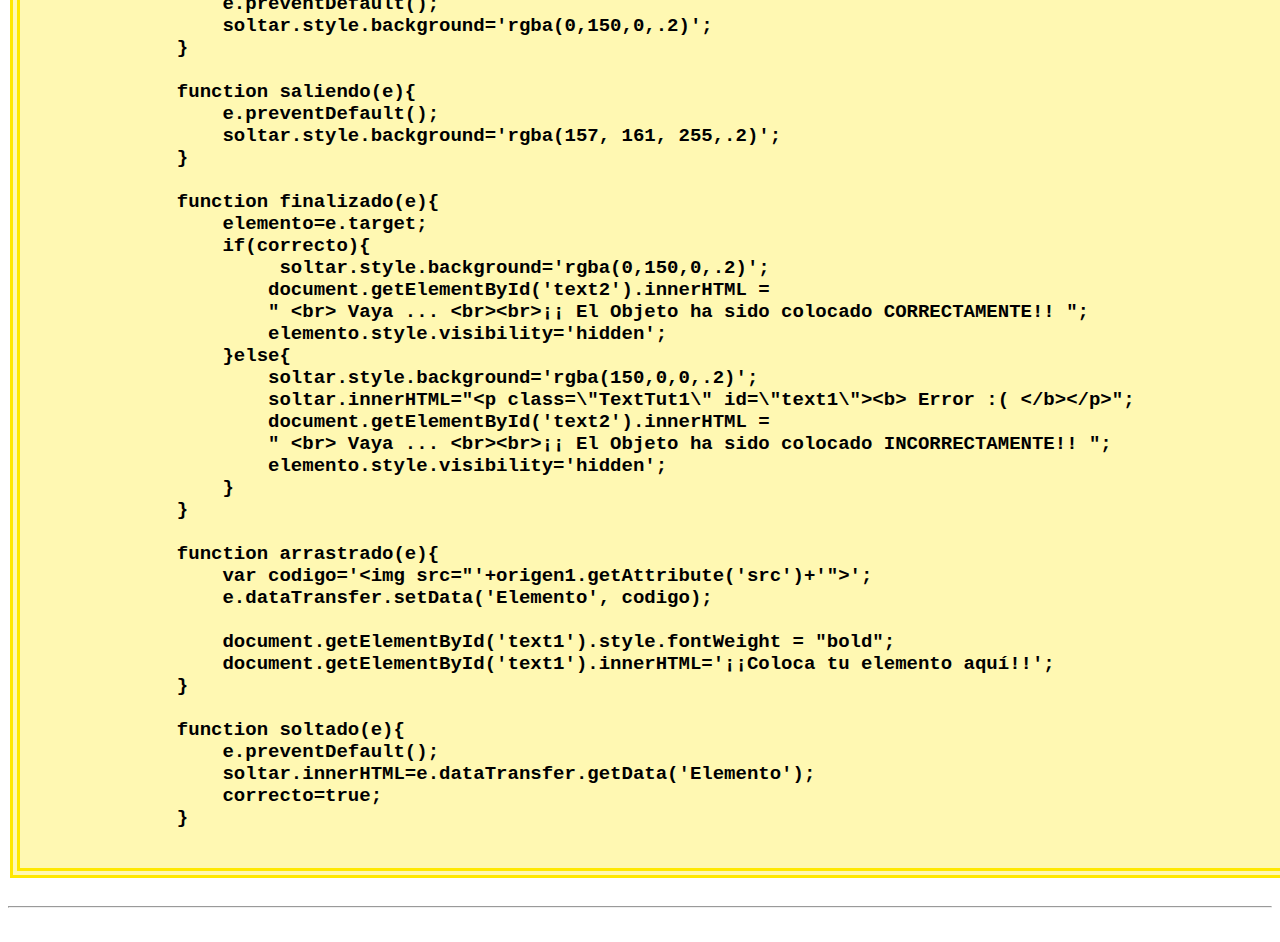
<file: Tutoriales/Tut1.html>
<!DOCTYPE html>
<html>
    <head>
        <title> Tutorial 1</title>
        <meta charset="UTF-8">
        <meta name="viewport" content="width=device-width, initial-scale=1.0">
        <link rel="stylesheet" href="../CSS/Tm6_Tut.css">
        <link rel="stylesheet" href="../CSS/Tuts.css">
        <script type="text/javascript" src="../JS/T6t1.js"></script>
    </head>
    <body><center><br>
        <table>
            <!-- ***** TUTORIAL_1 ***** -->
            <tr><td class="center" colspan="2"><img src="../Imagenes/Tuto1.png" width="600" height="110"/></td></tr>
            <tr>
                <td class="center" colspan="2">
                    <p class="subtitulo4"><b> Breve Descripción: </b><br> Esta será la aplicación más sencilla de la API. Consiste en hacer clic sobre una IMAGEN (Objeto), presionando aún dicha imagen, la arrastramos hacia alguna área especifica, en este caso, nuestra ÁREA DESTINO.</p>
                </td>
            </tr>
        </table>
        <table>
            <tr>
                <td colspan="1"><p class="subtitulo2 center"><b> Resultado a obtener en este tutorial: </b></p></td>    
                <td colspan="1"><center><button class="Boton Opciones" onclick="Reset()"> Reiniciar Tutorial 1 </button></center></td>
            </tr>
            
            <tr>
                <td colspan="1"><center>
                    <section id="Objetos">
                        <p class="TextTut2" id="text2"> Haga Clic en su objeto y arrastrelo hacia su Destino: </p>
                        <img id="imagen" class="Opciones" src="../Imagenes/Fig1.png" width="150" height="120"/>
                    </section>
                </center></td>
                <td colspan="1"><center>
                    <section id="Destino">
                        <p class="TextTut1" id="text1">
                        <b>- Área Destino -</b><br><br>Dentro de este recuadro. 
                        Coloque el elemento a arrastrar.</p>
                    </section>
                </center></td>
            </tr>
        </table>
        <br><b> Para saber cómo realizarlo, continua deslizando hacia abajo. </b><hr><br><br>
        <table> 
            <tr>
                <td colspan="2"><p class="subtitulo4"><b> -- Instrucciones --  </b></p></td>
            </tr>
            <tr>
                <td colspan="2"><p class="subtitulo2">
                    <b>1° Paso </b><br>Debemos crear las áreas con las cuales trabajaremos, en este caso son necesarias 2, el ÁREA DESTINO y el ÁREA DE OBJETOS, la elaboración de cada una de ellas se llevaba a cabo con las líneas de códigos mostradas a continuación:
                </p></td>
            </tr>
            
            <tr>
                <td colspan="2"><p class="subtitulo3"><b> Área Destino: </b> Es el espacio o lugar en cuál será(n) colocado(s) nuestro(s) elemento(s) arrastrados. <br>* Con el uso adecuado el lenguaje etiquetado HTML5 creamos dicha área y junto con las hojas de estilos CSS es que damos un mejor diseños a nuestra área.</p></td>
            </tr>      
            
            <tr>
                <td class="HTML"><pre><code>        &lt;!-- ***** Código HTML5 (Estructura) ***** -->

        &lt;section id="Destino">
            &lt;p class="TextTut1" id="text1">
            &lt;b> *** Área Destino *** &lt;/b>&lt;/p>
        &lt;/section></code></pre>
                </td>
                
            <td  class="CSS"><pre><code>            /* ***** Código CSS (Estilos) ***** */

            #Destino{
                text-align:center;
                width: 500px;
                height: 240px;
                margin: 10px;
                background: rgba(157, 161, 255 ,.2);
                border-color: #0007A5;
                border-style: inset;
                border-width: 11px;
            }</code></pre></td>
            </tr>
            
            <tr>
                <td colspan="2">
                    <p class="subtitulo3">
                        <b> Área De Objetos: </b> Apartado en el cual se encontrarán nuestro(s) elemento(s) que serán arrastrados (Este apartado PUEDE o NO Existir). <br>* Con el uso adecuado el lenguaje etiquetado HTML5 creamos dicha área y junto con las hojas de estilos CSS es que damos un mejor diseños a nuestra área.
                    </p>
                </td>
            </tr>
            
            <tr>    
                <td class="HTML">
            <pre><code>
&lt;!-- ***** Código HTML5 (Estructura) ***** -->

&lt;section id="Objetos">
    &lt;p class="TextTut2" id="text2"> 
        Arrastrelo hacia su Destino: 
    &lt;/p>
    &lt;img id="imagen" src="Dirección_De_Una_Imagen">
&lt;/section></code></pre>
                </td>
                <td  class="CSS"><pre><code>            /* ***** Código CSS (Estilos) ***** */

            #Objetos{
                text-align:center;
                width: 500px;
                height: 240px;
                margin: 10px;
                background: rgba(255, 165, 61 ,.2);
                border-color: #FFA53D;
                border-style: inset;
                border-width: 11px;
            }</code></pre>
                </td>
            </tr>
            
            <tr>
                <td colspan="2"><p class="subtitulo2">
                    <b>2° Paso </b><br> Contando con nuestras áreas elaboradas, corresponde el dar acción los <b>Eventos</b> que serán activados para llevar a cabo la aplicación de la API. Para ello, hacemos uso del lenguaje JavaScript, declarando FUNCIONES, podemos controlar los procesos que lleva el arrastre. El código ha implementar es el siguiente:
                </p></td>
            </tr>
            
            <tr>
                <td colspan="2"><p class="subtitulo3"><b> Descripción breve acerca de las funciones: </b> <br><br>
                <b> iniciar: </b> Agrega las escuchas "Listener" para los eventos necesarios en esta operación
                <br><br>
                <b> arrastrando: </b> Obtenemos el valor del atributo src del elemento que está siendo arrastrado y declaramos los datos que serán transferidos usando el <b>Método</b> setData() del objeto dataTransfer
                <br><br>
                <b> soltando: </b> Cuando un elemento es soltado dentro del elemento destino, el <b>Evento</b> drop es disparado y la función soltado() es llamada. Recibirá y procesará los datos enviados por el elemento origen
                <br><br>
                Las funciones <b>entrando()</b> y <b>saliendo()</b> cambiarán el color de fondo del elemento destino cada vez que el puntero del ratón esté arrastrando un objeto y entre o salga del área ocupada por este elemento (estas acciones disparan los <b>Eventos</b> dragenter y dragleave). Además, la función <b>finalizado()</b> será llamada por la escucha del <b>Evento</b> dragend cuando el objeto arrastrado es soltado.
                <br><br>
                <b> window.addEventListener('load', iniciar, false): </b> Es un componente que representa a la ventana, capturaria los eventos que ocurran en dicha ventana.
                </p></td>
            </tr>
            
            <tr>
                <td colspan="2" class="JS">
                    <pre><code>         // ***** Código en JavaScript *****

            var correcto=false;
            function iniciar(){
                origen1=document.getElementById('imagen');
                origen1.addEventListener('dragstart', arrastrado, false);
                origen1.addEventListener('dragend', finalizado, false);

                soltar=document.getElementById('Destino');
                soltar.addEventListener('dragenter', entrando, false);
                soltar.addEventListener('dragleave', saliendo, false);
                soltar.addEventListener('dragover', function(e){ e.preventDefault(); }, false);
                soltar.addEventListener('drop', soltado, false);

                Objeto=document.getElementById('Objetos');
            }

            function entrando(e){
                e.preventDefault();
                soltar.style.background='rgba(0,150,0,.2)';
            }

            function saliendo(e){
                e.preventDefault();
                soltar.style.background='rgba(157, 161, 255,.2)';
            }

            function finalizado(e){
                elemento=e.target;
                if(correcto){
                     soltar.style.background='rgba(0,150,0,.2)';
                    document.getElementById('text2').innerHTML =
                    " &lt;br> Vaya ... &lt;br>&lt;br>¡¡ El Objeto ha sido colocado CORRECTAMENTE!! ";
                    elemento.style.visibility='hidden';
                }else{
                    soltar.style.background='rgba(150,0,0,.2)';
                    soltar.innerHTML="&lt;p class=\"TextTut1\" id=\"text1\">&lt;b> Error :( &lt;/b>&lt;/p>";
                    document.getElementById('text2').innerHTML = 
                    " &lt;br> Vaya ... &lt;br>&lt;br>¡¡ El Objeto ha sido colocado INCORRECTAMENTE!! ";
                    elemento.style.visibility='hidden';
                }
            }

            function arrastrado(e){
                var codigo='&lt;img src="'+origen1.getAttribute('src')+'">';
                e.dataTransfer.setData('Elemento', codigo);

                document.getElementById('text1').style.fontWeight = "bold";
                document.getElementById('text1').innerHTML='¡¡Coloca tu elemento aquí!!';
            } 

            function soltado(e){
                e.preventDefault();
                soltar.innerHTML=e.dataTransfer.getData('Elemento');
                correcto=true;
            }</code></pre>
                </td>
            </tr>
        </table><br><hr><br>
    </center></body>
</html>
</file>
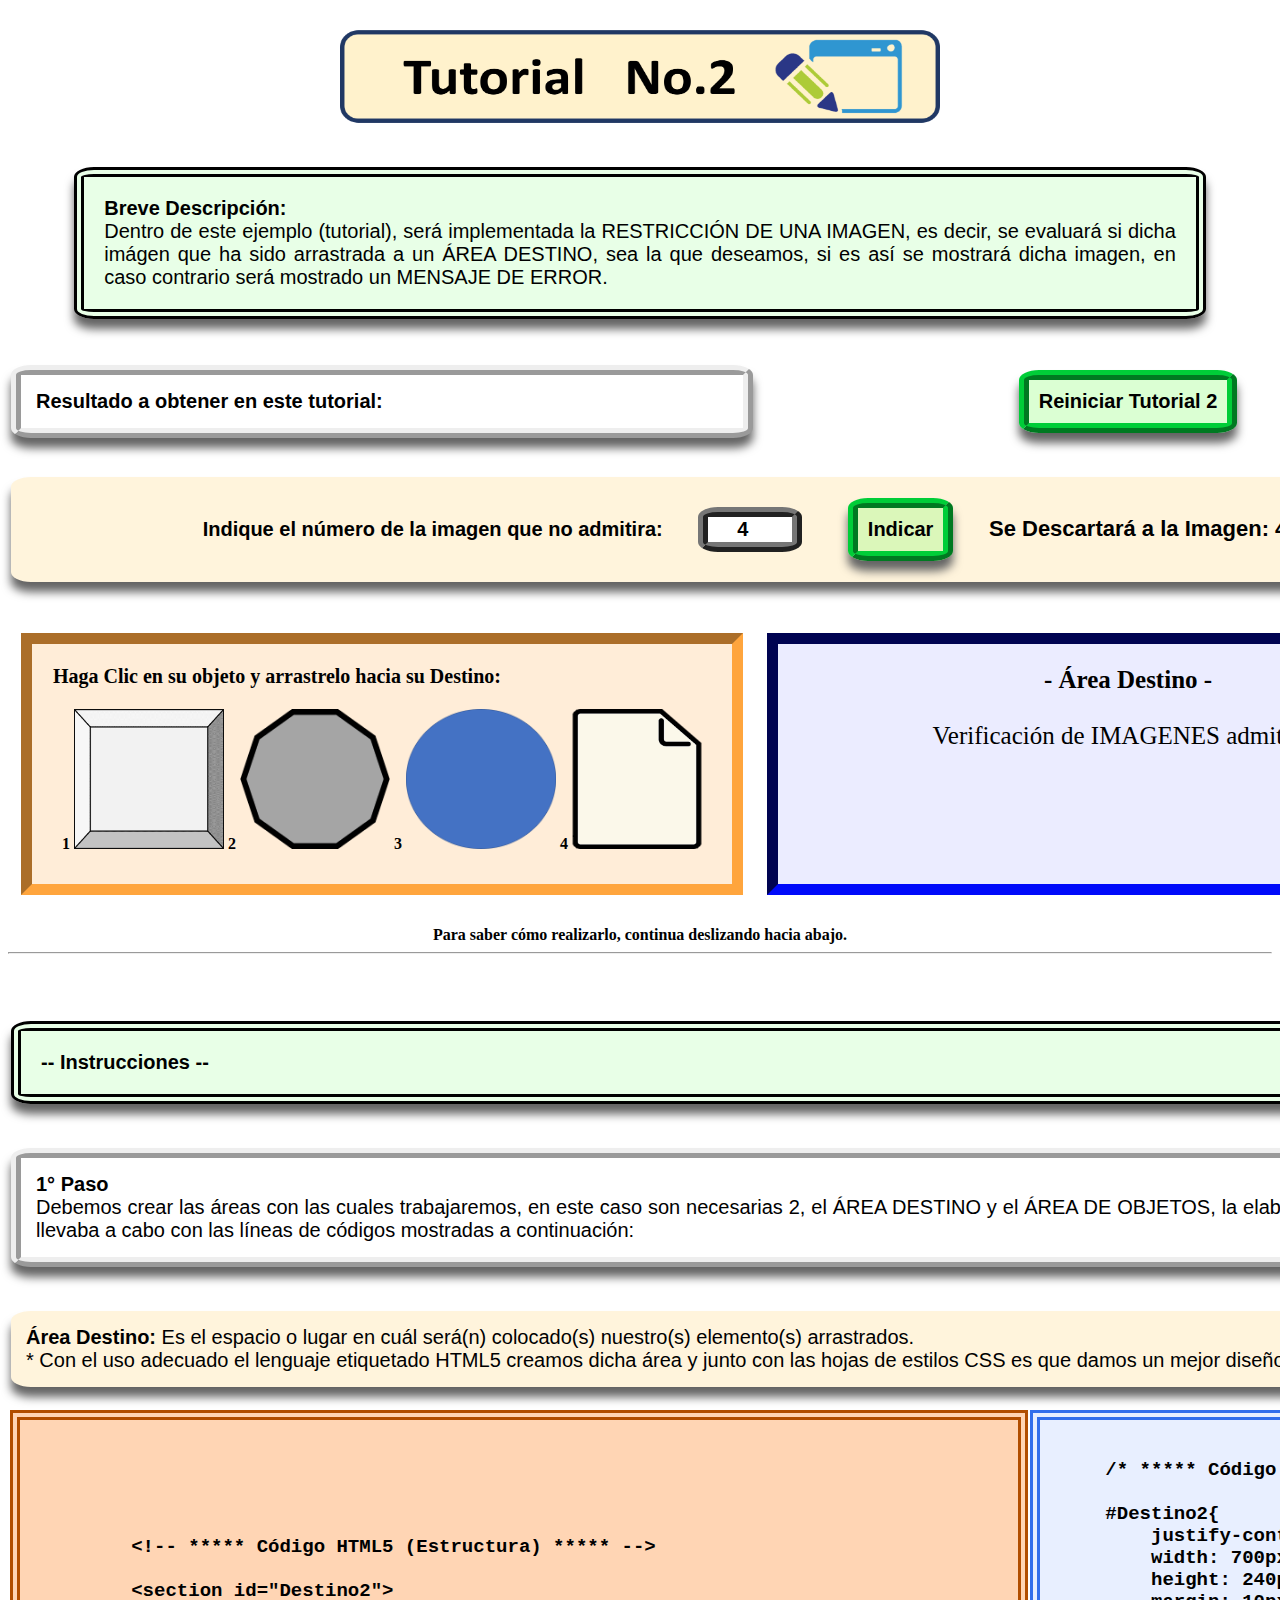
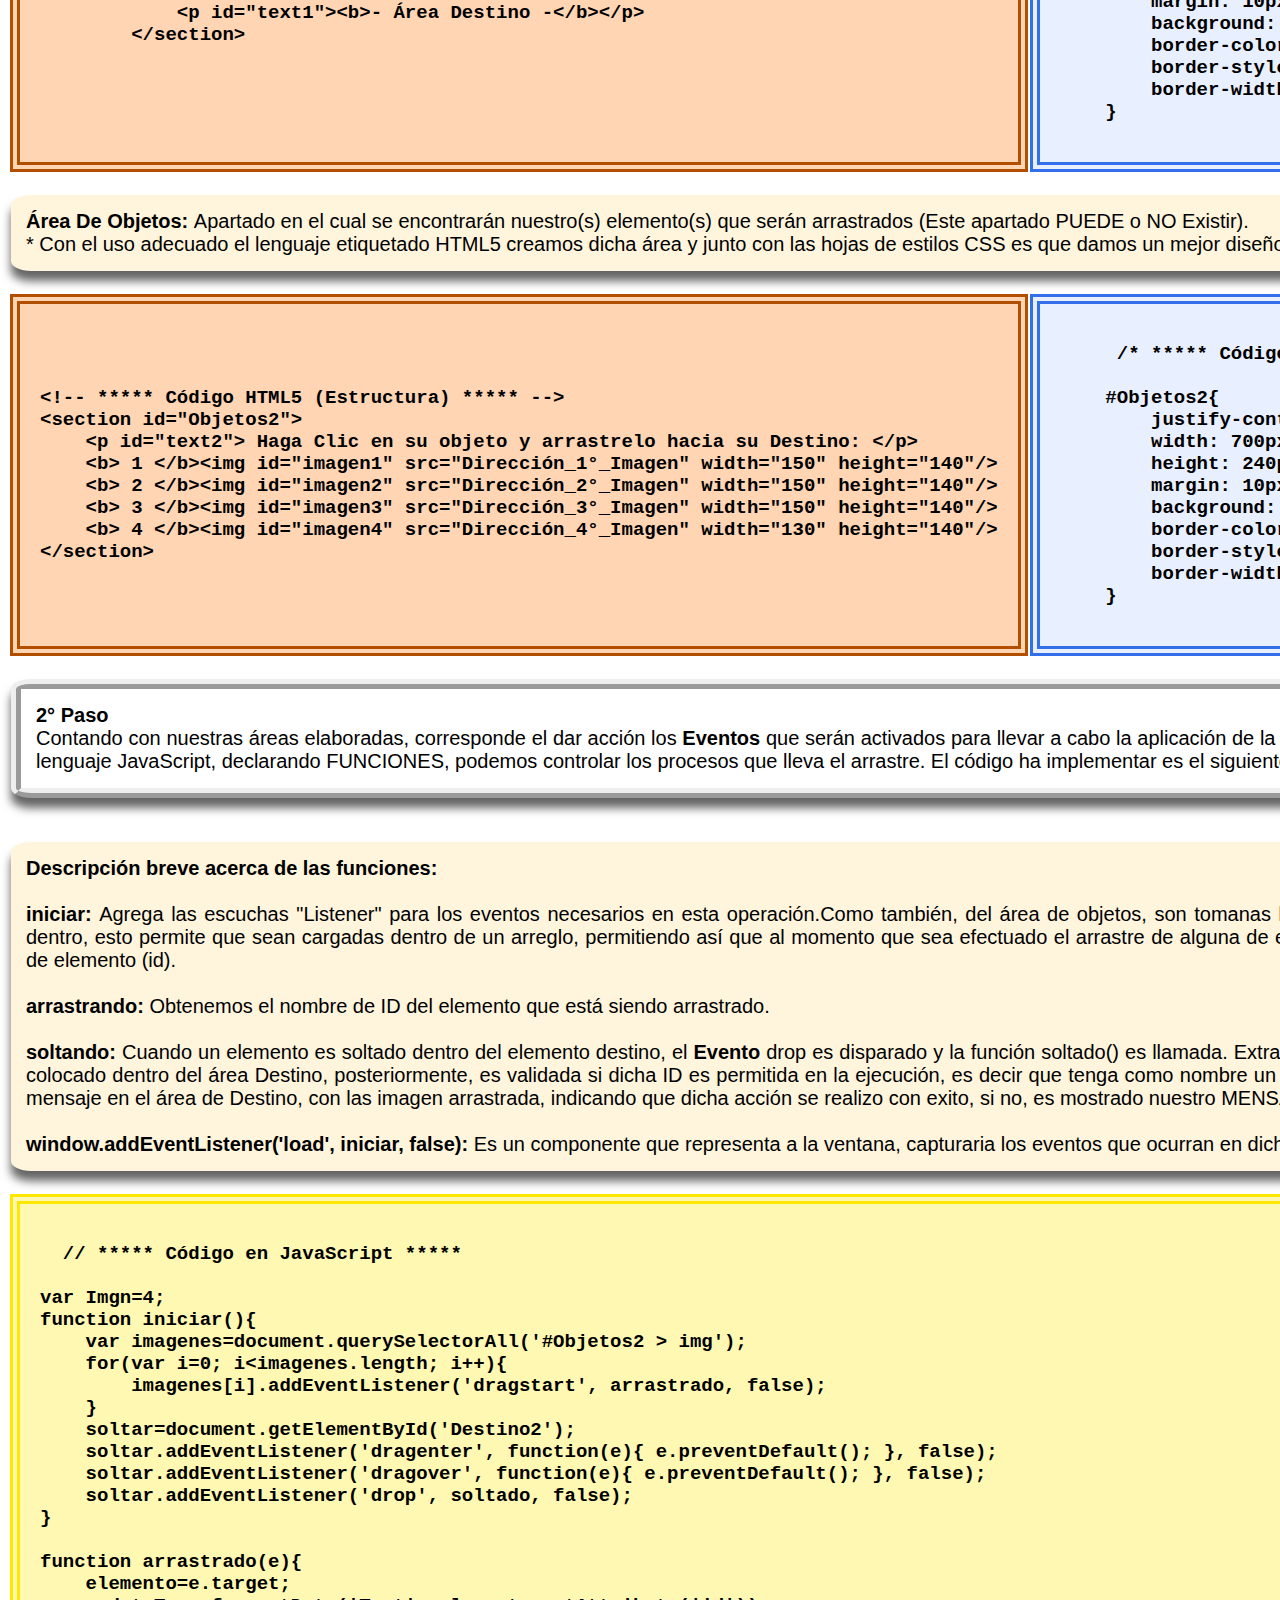
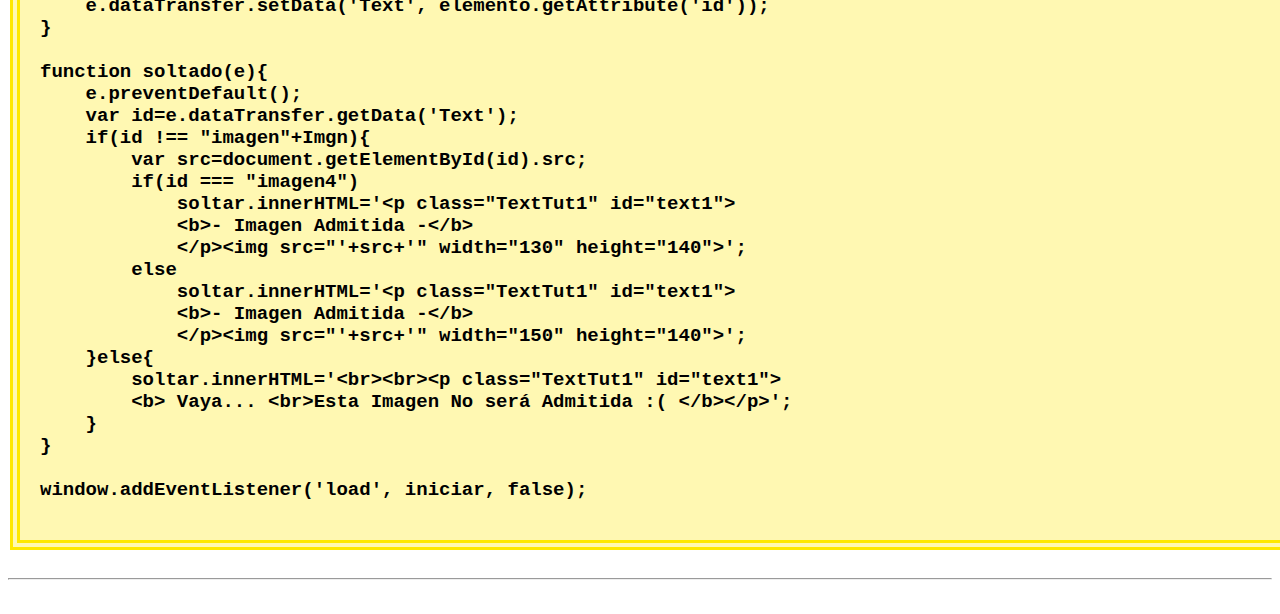
<file: Tutoriales/Tut2.html>
<!DOCTYPE html>
<html>
    <head>
        <title> Tutorial 2</title>
        <meta charset="UTF-8">
        <meta name="viewport" content="width=device-width, initial-scale=1.0">
        <link rel="stylesheet" href="../CSS/Tm6_Tut.css">
        <link rel="stylesheet" href="../CSS/Tuts.css">
        <script type="text/javascript" src="../JS/T6t2.js"></script>
    </head>
    <body><center><br>
        <table>
            <!-- ***** TUTORIAL_2 ***** -->
            <tr>
                <td class="center" colspan="2">
                    <img src="../Imagenes/Tuto2.png" width="600" height="110"/>
                </td>
            </tr>
            <tr>
                <td class="center" colspan="2">
                    <p class="subtitulo4"><b> Breve Descripción: </b><br> Dentro de este ejemplo (tutorial), será implementada la RESTRICCIÓN DE UNA IMAGEN, es decir, se evaluará si dicha imágen que ha sido arrastrada a un ÁREA DESTINO, sea la que deseamos, si es así se mostrará dicha imagen, en caso contrario será mostrado un MENSAJE DE ERROR.</p>
                </td>
            </tr>
        </table>
        
        <table>
            <tr>
                <td colspan="1">
                    <p class="subtitulo2 center"><b> Resultado a obtener en este tutorial: </b></p>
                </td>
                <td colspan="1">
                    <center><button class="Boton Opciones" onclick="Reset()"> Reiniciar Tutorial 2 </button></center>
                </td>
            </tr>
            
            <tr>
                <td colspan="2"><center>
                    <p class="subtitulo5"><b> Indique el número de la imagen que no admitira: </b>
                        <input type="number" id="NImg" value="4"/>
                        <button class="Boton Opciones" onclick="NoImg()"> Indicar </button>
                        <label id="adver"><b> Se Descartará a la Imagen: 4 </b></label>
                    </p><br>
                </center></td>
            </tr>

            <tr>
                <td colspan="2">
                    
                </td>
            </tr>
            
            <tr>
                <td colspan="1"><center>
                    <section id="Objetos2">
                        <p class="TextTut2" id="text2"> Haga Clic en su objeto y arrastrelo hacia su Destino: </p>
                        <b> 1 </b><img id="imagen1" class="Opciones" src="../Imagenes/Fig1.png" width="150" height="140"/>
                        <b> 2 </b><img id="imagen2" class="Opciones" src="../Imagenes/Fig2.png" width="150" height="140"/>
                        <b> 3 </b><img id="imagen3" class="Opciones" src="../Imagenes/Fig3.png" width="150" height="140"/>
                        <b> 4 </b><img id="imagen4" class="Opciones" src="../Imagenes/Fig4.png" width="130" height="140"/>
                    </section>
                </center></td>
                
                <td colspan="1"><center>
                    <section id="Destino2">
                        <p class="TextTut1" id="text1">
                        <b>- Área Destino -</b><br><br>Verificación de IMAGENES admitidas</p>
                    </section>
                </center></td>
            </tr>   
        </table>
        <br><b> Para saber cómo realizarlo, continua deslizando hacia abajo. </b><hr><br><br>
        <table>
            <tr>
                <td colspan="2"><p class="subtitulo4"><b> -- Instrucciones --  </b></p></td>
            </tr>
            <tr>
                <td colspan="2"><p class="subtitulo2">
                    <b>1° Paso </b><br>Debemos crear las áreas con las cuales trabajaremos, en este caso son necesarias 2, el ÁREA DESTINO y el ÁREA DE OBJETOS, la elaboración de cada una de ellas se llevaba a cabo con las líneas de códigos mostradas a continuación:
                </p></td>
            </tr>
            
            <tr>
                <td colspan="2"><p class="subtitulo3"><b> Área Destino: </b> Es el espacio o lugar en cuál será(n) colocado(s) nuestro(s) elemento(s) arrastrados. <br>* Con el uso adecuado el lenguaje etiquetado HTML5 creamos dicha área y junto con las hojas de estilos CSS es que damos un mejor diseños a nuestra área.</p></td>
            </tr>      
            
            <tr>
                <td class="HTML"><pre><code>        &lt;!-- ***** Código HTML5 (Estructura) ***** -->

        &lt;section id="Destino2">
            &lt;p id="text1">&lt;b>- Área Destino -&lt;/b>&lt;/p>
        &lt;/section></code></pre></td>
                
            <td  class="CSS"><pre><code>    /* ***** Código CSS (Estilos) ***** */

    #Destino2{
        justify-content: center;
        width: 700px;
        height: 240px;
        margin: 10px;
        background: rgba(157, 161, 255 ,.2);
        border-color: #0007A5;
        border-style: inset;
        border-width: 11px;
    }</code></pre></td>
            </tr>
            
            <tr>
                <td colspan="2"><p class="subtitulo3"><b> Área De Objetos: </b> Apartado en el cual se encontrarán nuestro(s) elemento(s) que serán arrastrados (Este apartado PUEDE o NO Existir). <br>* Con el uso adecuado el lenguaje etiquetado HTML5 creamos dicha área y junto con las hojas de estilos CSS es que damos un mejor diseños a nuestra área.</p></td>
            </tr>
            
            <tr>    
                <td class="HTML">
            <pre><code>&lt;!-- ***** Código HTML5 (Estructura) ***** -->
&lt;section id="Objetos2">
    &lt;p id="text2"> Haga Clic en su objeto y arrastrelo hacia su Destino: &lt;/p>
    &lt;b> 1 &lt;/b>&lt;img id="imagen1" src="Dirección_1°_Imagen" width="150" height="140"/>
    &lt;b> 2 &lt;/b>&lt;img id="imagen2" src="Dirección_2°_Imagen" width="150" height="140"/>
    &lt;b> 3 &lt;/b>&lt;img id="imagen3" src="Dirección_3°_Imagen" width="150" height="140"/>
    &lt;b> 4 &lt;/b>&lt;img id="imagen4" src="Dirección_4°_Imagen" width="130" height="140"/>
&lt;/section></code></pre>
                </td>
            <td  class="CSS"><pre><code>     /* ***** Código CSS (Estilos) ***** */

    #Objetos2{
        justify-content: center;
        width: 700px;
        height: 240px;
        margin: 10px;
        background: rgba(255, 165, 61 ,.2);
        border-color: #FFA53D;
        border-style: inset;
        border-width: 11px;
    }</code></pre>
                </td>
            </tr>
            
            <tr>
                <td colspan="2"><p class="subtitulo2">
                    <b>2° Paso </b><br> Contando con nuestras áreas elaboradas, corresponde el dar acción los <b>Eventos</b> que serán activados para llevar a cabo la aplicación de la API. Para ello, hacemos uso del lenguaje JavaScript, declarando FUNCIONES, podemos controlar los procesos que lleva el arrastre. El código ha implementar es el siguiente:
                </p></td>
            </tr>
            
            <tr>
                <td colspan="2"><p class="subtitulo3"><b> Descripción breve acerca de las funciones: </b> <br><br>
                <b> iniciar: </b> Agrega las escuchas "Listener" para los eventos necesarios en esta operación.Como también, del área de objetos, son tomanas las imagenes que se encuentren dentro, esto permite que sean cargadas dentro de un arreglo, permitiendo así que al momento que sea efectuado el arrastre de alguna de ellas, sea tomado su identificador de elemento (id).
                <br><br>
                <b> arrastrando: </b> Obtenemos el nombre de ID del elemento que está siendo arrastrado.
                <br><br>
                <b> soltando: </b> Cuando un elemento es soltado dentro del elemento destino, el <b>Evento</b> drop es disparado y la función soltado() es llamada. Extraemos el valor de ID del elemento colocado dentro del área Destino, posteriormente, es validada si dicha ID es permitida en la ejecución, es decir que tenga como nombre un ID valido, Si es así se Coloca un mensaje en el área de Destino, con las imagen arrastrada, indicando que dicha acción se realizo con exito, si no, es mostrado nuestro MENSAJE DE ERROR.
                <br><br>
                <b> window.addEventListener('load', iniciar, false): </b> Es un componente que representa a la ventana, capturaria los eventos que ocurran en dicha ventana.
                </p></td>
            </tr>
            
            <tr>
                <td colspan="2" class="JS">
                    <pre><code>  // ***** Código en JavaScript *****

var Imgn=4;
function iniciar(){
    var imagenes=document.querySelectorAll('#Objetos2 > img');
    for(var i=0; i&lt;imagenes.length; i++){
        imagenes[i].addEventListener('dragstart', arrastrado, false);   
    } 
    soltar=document.getElementById('Destino2');   
    soltar.addEventListener('dragenter', function(e){ e.preventDefault(); }, false);
    soltar.addEventListener('dragover', function(e){ e.preventDefault(); }, false);
    soltar.addEventListener('drop', soltado, false); 
} 

function arrastrado(e){
    elemento=e.target; 
    e.dataTransfer.setData('Text', elemento.getAttribute('id')); 
}

function soltado(e){
    e.preventDefault();
    var id=e.dataTransfer.getData('Text');
    if(id !== "imagen"+Imgn){
        var src=document.getElementById(id).src;
        if(id === "imagen4")
            soltar.innerHTML='&lt;p class="TextTut1" id="text1">
            &lt;b>- Imagen Admitida -&lt;/b>
            &lt;/p>&lt;img src="'+src+'" width="130" height="140">';
        else
            soltar.innerHTML='&lt;p class="TextTut1" id="text1">
            &lt;b>- Imagen Admitida -&lt;/b>
            &lt;/p>&lt;img src="'+src+'" width="150" height="140">';
    }else{ 
        soltar.innerHTML='&lt;br>&lt;br>&lt;p class="TextTut1" id="text1">
        &lt;b> Vaya... &lt;br>Esta Imagen No será Admitida :( &lt;/b>&lt;/p>';  
    }
}

window.addEventListener('load', iniciar, false);</code></pre></td>
        </tr>
        </table><br><hr><br>
    </center></body>
</html>
</file>
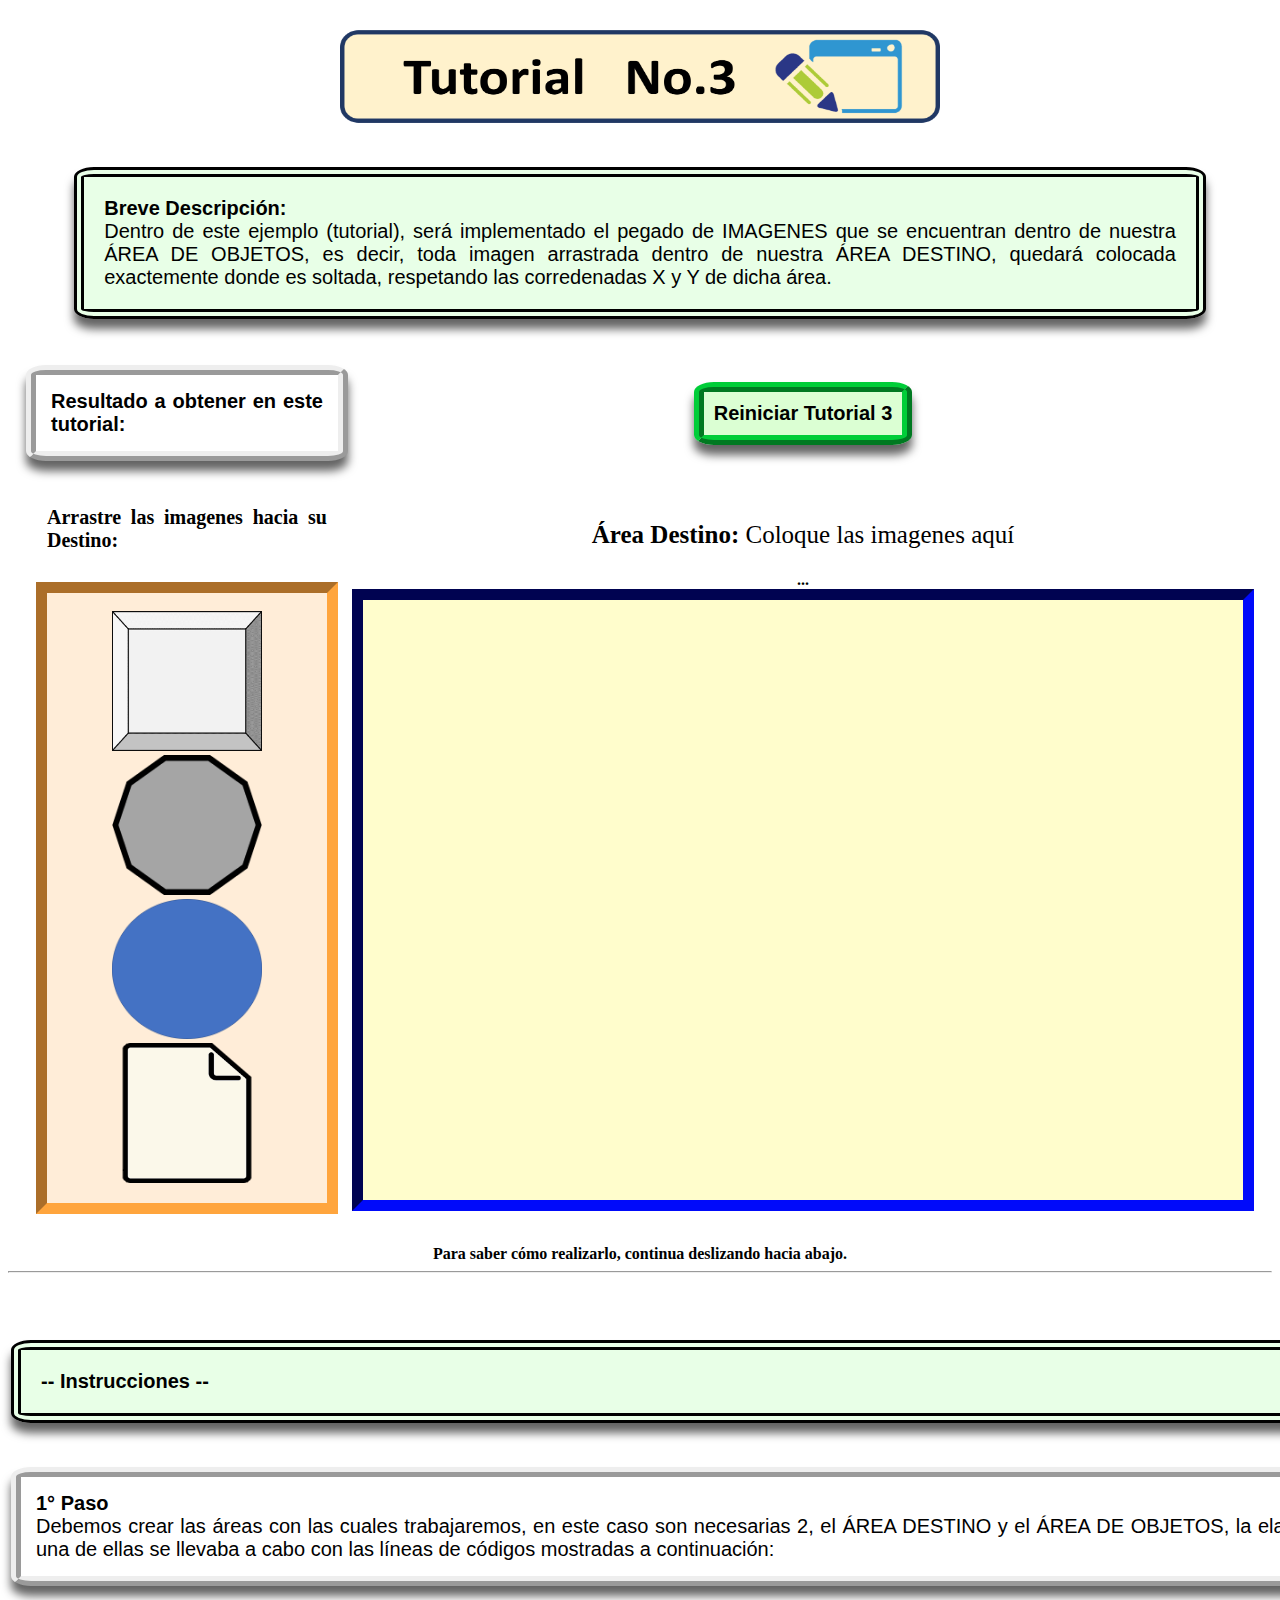
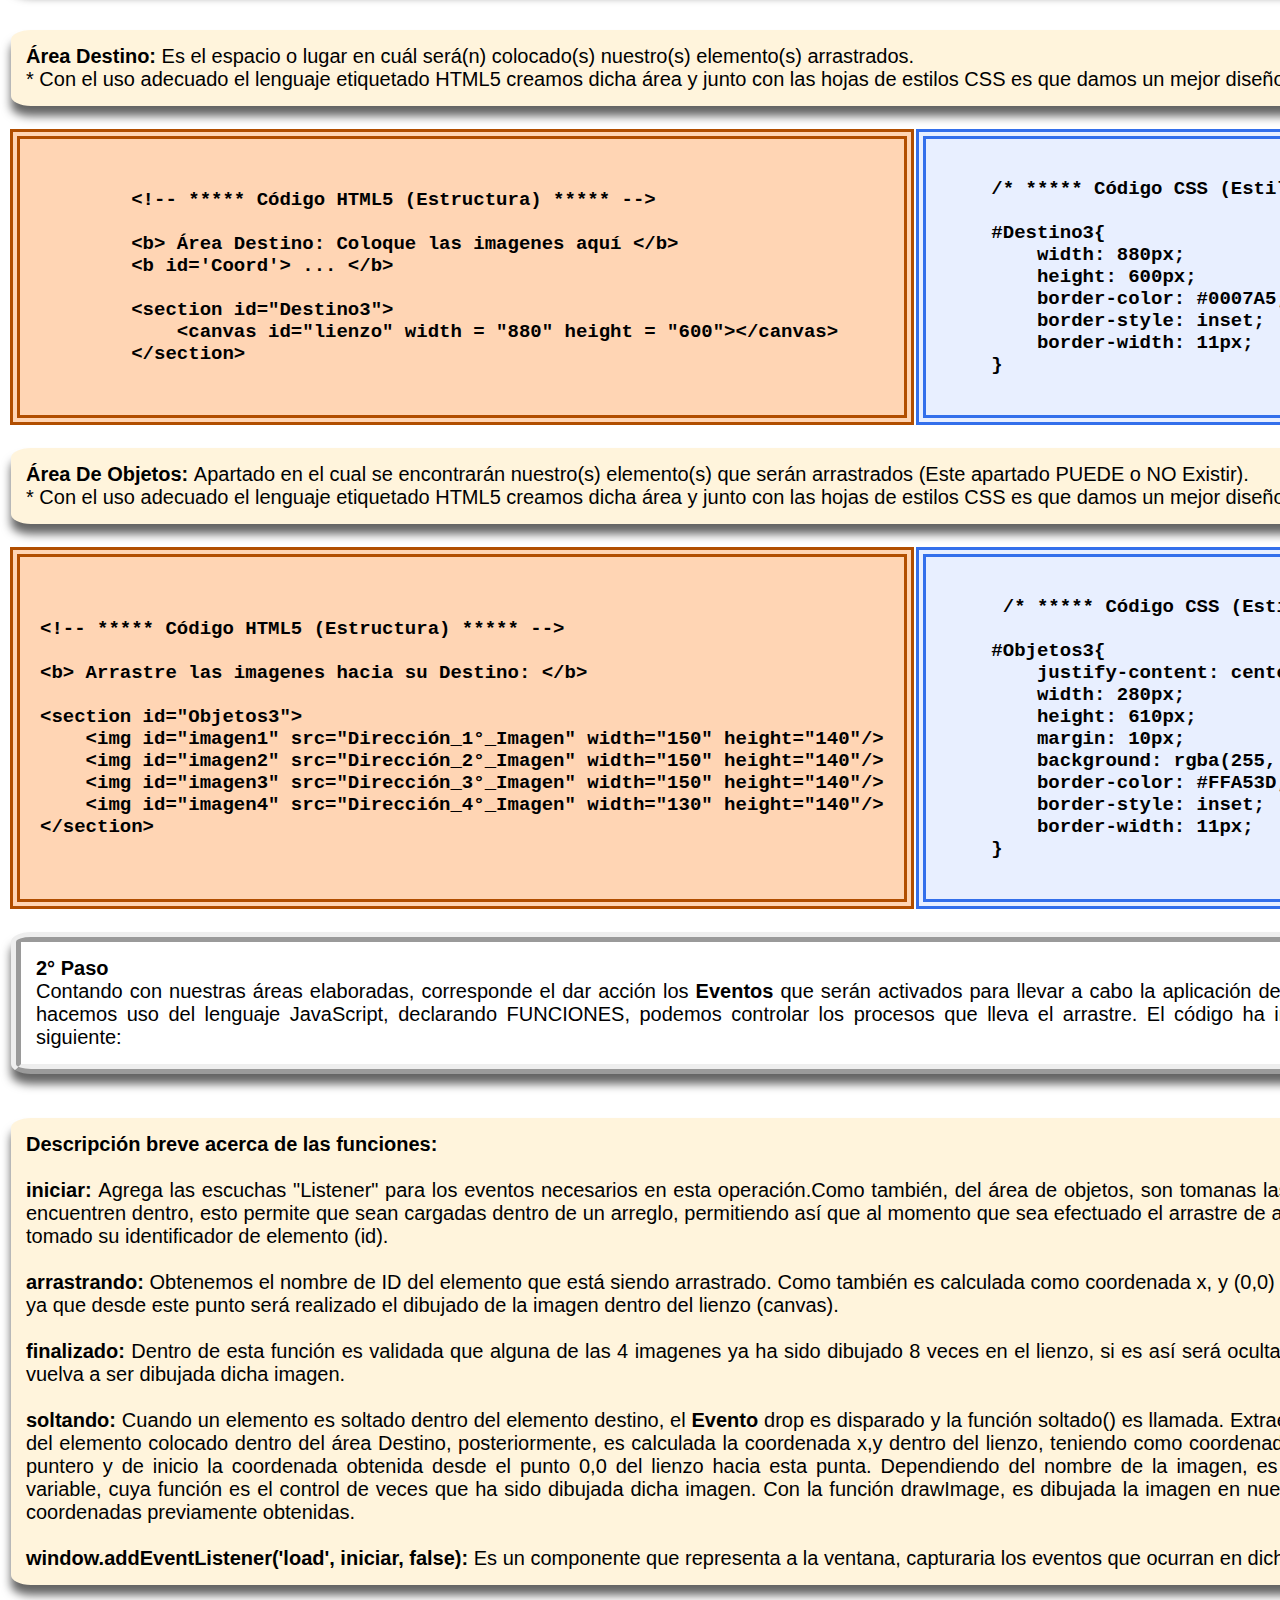
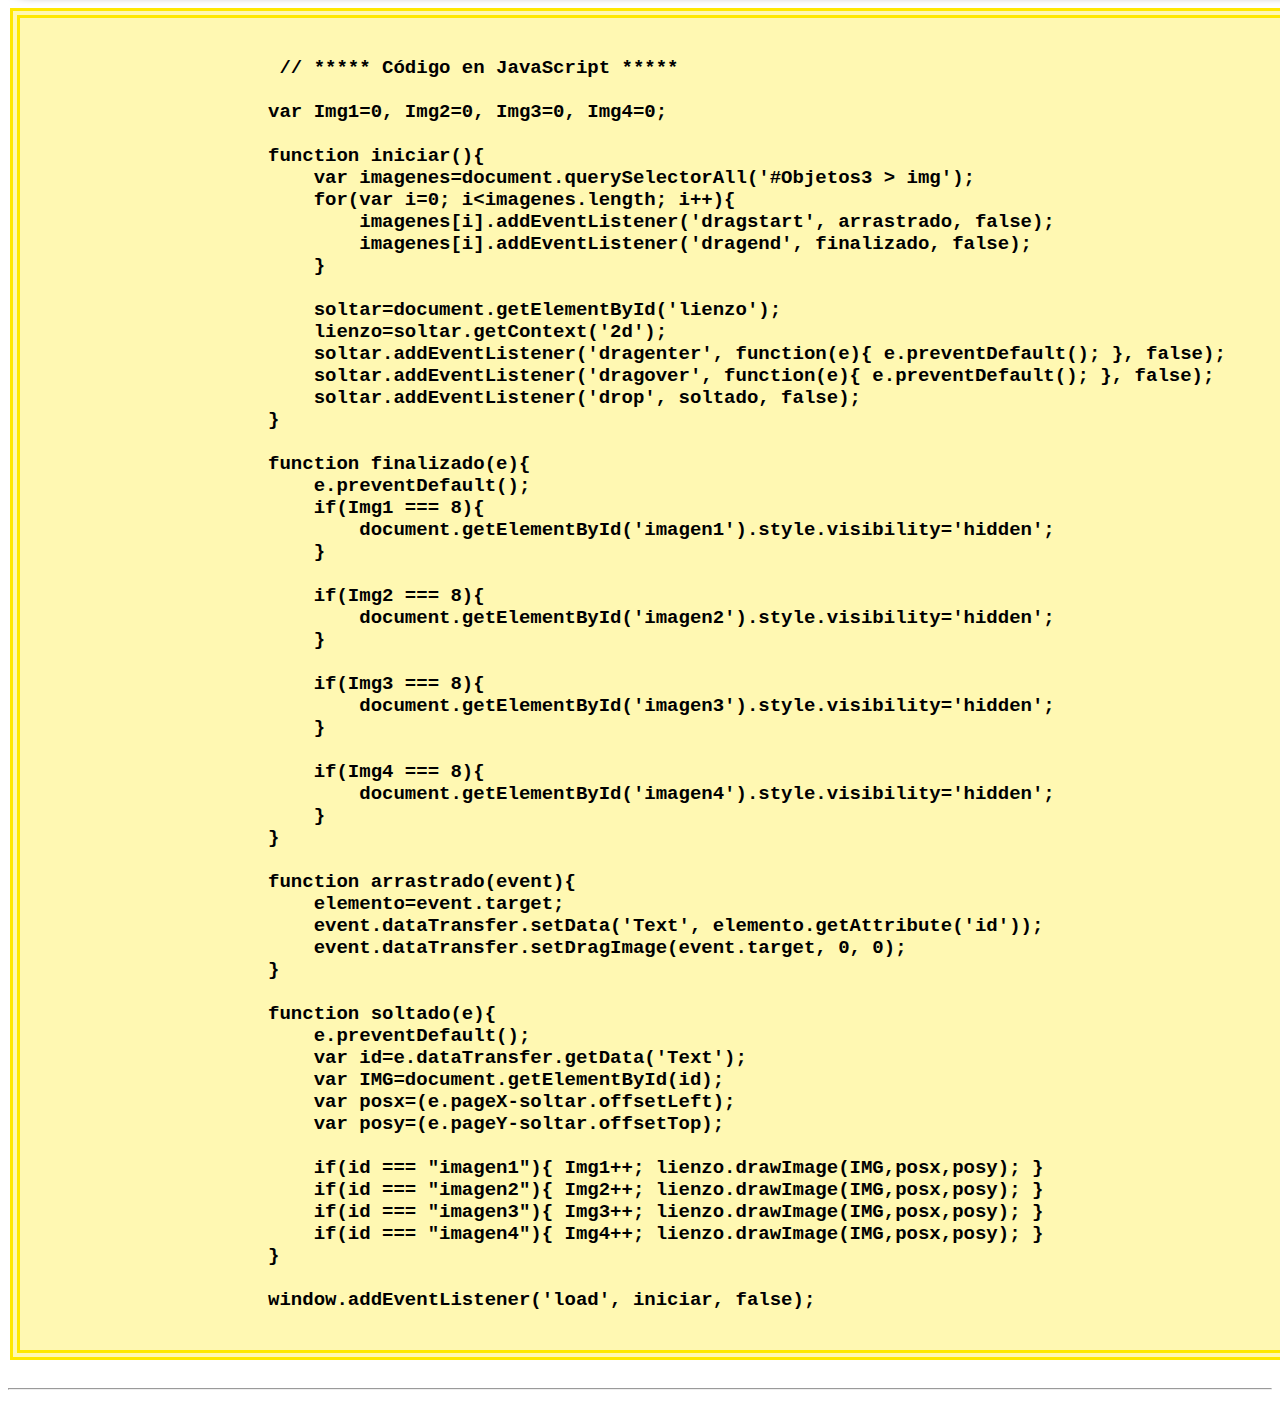
<file: Tutoriales/Tut3.html>
<!DOCTYPE html>
<html>
    <head>
        <title> Tutorial 3</title>
        <meta charset="UTF-8">
        <meta name="viewport" content="width=device-width, initial-scale=1.0">
        <link rel="stylesheet" href="../CSS/Tm6_Tut.css">
        <link rel="stylesheet" href="../CSS/Tuts.css">
        <script type="text/javascript" src="../JS/T6t3.js"></script>
    </head>
    <body><center><br>
         <table>
            <!-- ***** TUTORIAL_3 ***** -->
            <tr><td class="center" colspan="2"><img src="../Imagenes/Tuto3.png" width="600" height="110"/></td></tr>            
            <tr>
                <td class="center" colspan="2">
                    <p class="subtitulo4"><b> Breve Descripción: </b><br> Dentro de este ejemplo (tutorial), será implementado el pegado de IMAGENES que se encuentran dentro de nuestra ÁREA DE OBJETOS, es decir, toda imagen arrastrada dentro de nuestra ÁREA DESTINO, quedará colocada exactemente donde es soltada, respetando las corredenadas X y Y de dicha área.</p>
                </td>
            </tr>
        </table>
        
        <table>
            <tr>
                <td colspan="1"><p class="subtitulo2 center"><b> Resultado a obtener en este tutorial: </b></p></td>
                <td colspan="1"><center><button class="Boton Opciones" onclick="Reset()"> Reiniciar Tutorial 3 </button></center></td>
            </tr>            
            <tr>
                <td colspan="1"><center>
                    <p class="TextTut2" id="text2"> Arrastre las imagenes hacia su Destino: </p>
                    <section id="Objetos3"><br>  
                        <img id="imagen1" class="Opciones" src="../Imagenes/Fig1.png" width="150" height="140"/>
                        <img id="imagen2" class="Opciones" src="../Imagenes/Fig2.png" width="150" height="140"/>
                        <img id="imagen3" class="Opciones" src="../Imagenes/Fig3.png" width="150" height="140"/>
                        <img id="imagen4" class="Opciones" src="../Imagenes/Fig4.png" width="130" height="140"/>
                    </section>
                </center></td>
                
                <td colspan="1"><center>
                    <p class="TextTut1" id="text1"><b> Área Destino:</b> Coloque las imagenes aquí</p>
                    <b id='Coord'> ... </b>
                    <section id="Destino3">
                        <canvas id="lienzo"  width = "880" height="600"></canvas>
                    </section>
                </center></td>
            </tr>   
        </table>
        <br><b> Para saber cómo realizarlo, continua deslizando hacia abajo. </b><hr><br><br>
        <table>
            <tr>
                <td colspan="2"><p class="subtitulo4"><b> -- Instrucciones --  </b></p></td>
            </tr>
            <tr>
                <td colspan="2"><p class="subtitulo2">
                    <b>1° Paso </b><br>Debemos crear las áreas con las cuales trabajaremos, en este caso son necesarias 2, el ÁREA DESTINO y el ÁREA DE OBJETOS, la elaboración de cada una de ellas se llevaba a cabo con las líneas de códigos mostradas a continuación:
                </p></td>
            </tr>
            
            <tr>
                <td colspan="2"><p class="subtitulo3"><b> Área Destino: </b> Es el espacio o lugar en cuál será(n) colocado(s) nuestro(s) elemento(s) arrastrados. <br>* Con el uso adecuado el lenguaje etiquetado HTML5 creamos dicha área y junto con las hojas de estilos CSS es que damos un mejor diseños a nuestra área.</p></td>
            </tr>      
            
            <tr>
                <td class="HTML"><pre><code>        &lt;!-- ***** Código HTML5 (Estructura) ***** -->

        &lt;b> Área Destino: Coloque las imagenes aquí &lt;/b>
        &lt;b id='Coord'> ... &lt;/b>

        &lt;section id="Destino3">
            &lt;canvas id="lienzo" width = "880" height = "600">&lt;/canvas>
        &lt;/section></code></pre></td>
                
            <td  class="CSS"><pre><code>    /* ***** Código CSS (Estilos) ***** */

    #Destino3{
        width: 880px;
        height: 600px;
        border-color: #0007A5;
        border-style: inset;
        border-width: 11px;
    }</code></pre></td>
            </tr>
            
            <tr>
                <td colspan="2"><p class="subtitulo3"><b> Área De Objetos: </b> Apartado en el cual se encontrarán nuestro(s) elemento(s) que serán arrastrados (Este apartado PUEDE o NO Existir). <br>* Con el uso adecuado el lenguaje etiquetado HTML5 creamos dicha área y junto con las hojas de estilos CSS es que damos un mejor diseños a nuestra área.</p></td>
            </tr>
            
            <tr>    
                <td class="HTML">
            <pre><code>&lt;!-- ***** Código HTML5 (Estructura) ***** -->

&lt;b> Arrastre las imagenes hacia su Destino: &lt;/b>

&lt;section id="Objetos3">
    &lt;img id="imagen1" src="Dirección_1°_Imagen" width="150" height="140"/>
    &lt;img id="imagen2" src="Dirección_2°_Imagen" width="150" height="140"/>
    &lt;img id="imagen3" src="Dirección_3°_Imagen" width="150" height="140"/>
    &lt;img id="imagen4" src="Dirección_4°_Imagen" width="130" height="140"/>
&lt;/section></code></pre>
                </td>
            <td  class="CSS"><pre><code>     /* ***** Código CSS (Estilos) ***** */

    #Objetos3{
        justify-content: center;
        width: 280px;
        height: 610px;
        margin: 10px;
        background: rgba(255, 165, 61 ,.2);
        border-color: #FFA53D;
        border-style: inset;
        border-width: 11px;
    }</code></pre>
                </td>
            </tr>
            
            <tr>
                <td colspan="2"><p class="subtitulo2">
                    <b>2° Paso </b><br> Contando con nuestras áreas elaboradas, corresponde el dar acción los <b>Eventos</b> que serán activados para llevar a cabo la aplicación de la API. Para ello, hacemos uso del lenguaje JavaScript, declarando FUNCIONES, podemos controlar los procesos que lleva el arrastre. El código ha implementar es el siguiente:
                </p></td>
            </tr>
            
            <tr>
                <td colspan="2"><p class="subtitulo3"><b> Descripción breve acerca de las funciones: </b> <br><br>
                <b> iniciar: </b> Agrega las escuchas "Listener" para los eventos necesarios en esta operación.Como también, del área de objetos, son tomanas las imagenes que se encuentren dentro, esto permite que sean cargadas dentro de un arreglo, permitiendo así que al momento que sea efectuado el arrastre de alguna de ellas, sea tomado su identificador de elemento (id).
                <br><br>
                <b> arrastrando: </b> Obtenemos el nombre de ID del elemento que está siendo arrastrado. Como también es calculada como coordenada x, y (0,0) la punta del cursor, ya que desde este punto será realizado el dibujado de la imagen dentro del lienzo (canvas).
                <br><br>
                <b> finalizado: </b>Dentro de esta función es validada que alguna de las 4 imagenes ya ha sido dibujado 8 veces en el lienzo, si es así será ocultada, para evitar que vuelva a ser dibujada dicha imagen.
                <br><br>
                <b> soltando: </b> Cuando un elemento es soltado dentro del elemento destino, el <b>Evento</b> drop es disparado y la función soltado() es llamada. Extraemos el valor de ID del elemento colocado dentro del área Destino, posteriormente, es calculada la coordenada x,y dentro del lienzo, teniendo como coordenada final la punta del puntero y de inicio la coordenada obtenida desde el punto 0,0 del lienzo hacia esta punta. Dependiendo del nombre de la imagen, es incrementada una variable, cuya función es el control de veces que ha sido dibujada dicha imagen. Con la función drawImage, es dibujada la imagen en nuestro lienzo, con las coordenadas previamente obtenidas.
                <br><br>
                <b> window.addEventListener('load', iniciar, false): </b> Es un componente que representa a la ventana, capturaria los eventos que ocurran en dicha ventana.
                </p></td>
            </tr>
            
            <tr>
                <td colspan="2" class="JS">
                    <pre><code>                     // ***** Código en JavaScript *****

                    var Img1=0, Img2=0, Img3=0, Img4=0;

                    function iniciar(){
                        var imagenes=document.querySelectorAll('#Objetos3 > img');
                        for(var i=0; i&lt;imagenes.length; i++){
                            imagenes[i].addEventListener('dragstart', arrastrado, false);
                            imagenes[i].addEventListener('dragend', finalizado, false);
                        }

                        soltar=document.getElementById('lienzo');
                        lienzo=soltar.getContext('2d'); 
                        soltar.addEventListener('dragenter', function(e){ e.preventDefault(); }, false);
                        soltar.addEventListener('dragover', function(e){ e.preventDefault(); }, false);
                        soltar.addEventListener('drop', soltado, false); 
                    }

                    function finalizado(e){
                        e.preventDefault();
                        if(Img1 === 8){
                            document.getElementById('imagen1').style.visibility='hidden';
                        }

                        if(Img2 === 8){
                            document.getElementById('imagen2').style.visibility='hidden';
                        }

                        if(Img3 === 8){
                            document.getElementById('imagen3').style.visibility='hidden';
                        }

                        if(Img4 === 8){
                            document.getElementById('imagen4').style.visibility='hidden';
                        }
                    }

                    function arrastrado(event){
                        elemento=event.target;
                        event.dataTransfer.setData('Text', elemento.getAttribute('id'));
                        event.dataTransfer.setDragImage(event.target, 0, 0);
                    }

                    function soltado(e){
                        e.preventDefault();
                        var id=e.dataTransfer.getData('Text');
                        var IMG=document.getElementById(id);
                        var posx=(e.pageX-soltar.offsetLeft);
                        var posy=(e.pageY-soltar.offsetTop);

                        if(id === "imagen1"){ Img1++; lienzo.drawImage(IMG,posx,posy); }
                        if(id === "imagen2"){ Img2++; lienzo.drawImage(IMG,posx,posy); }
                        if(id === "imagen3"){ Img3++; lienzo.drawImage(IMG,posx,posy); }
                        if(id === "imagen4"){ Img4++; lienzo.drawImage(IMG,posx,posy); }
                    }

                    window.addEventListener('load', iniciar, false);</code></pre></td>
        </tr>
        </table><br><hr><br>
    </center></body>
</html>
</file>
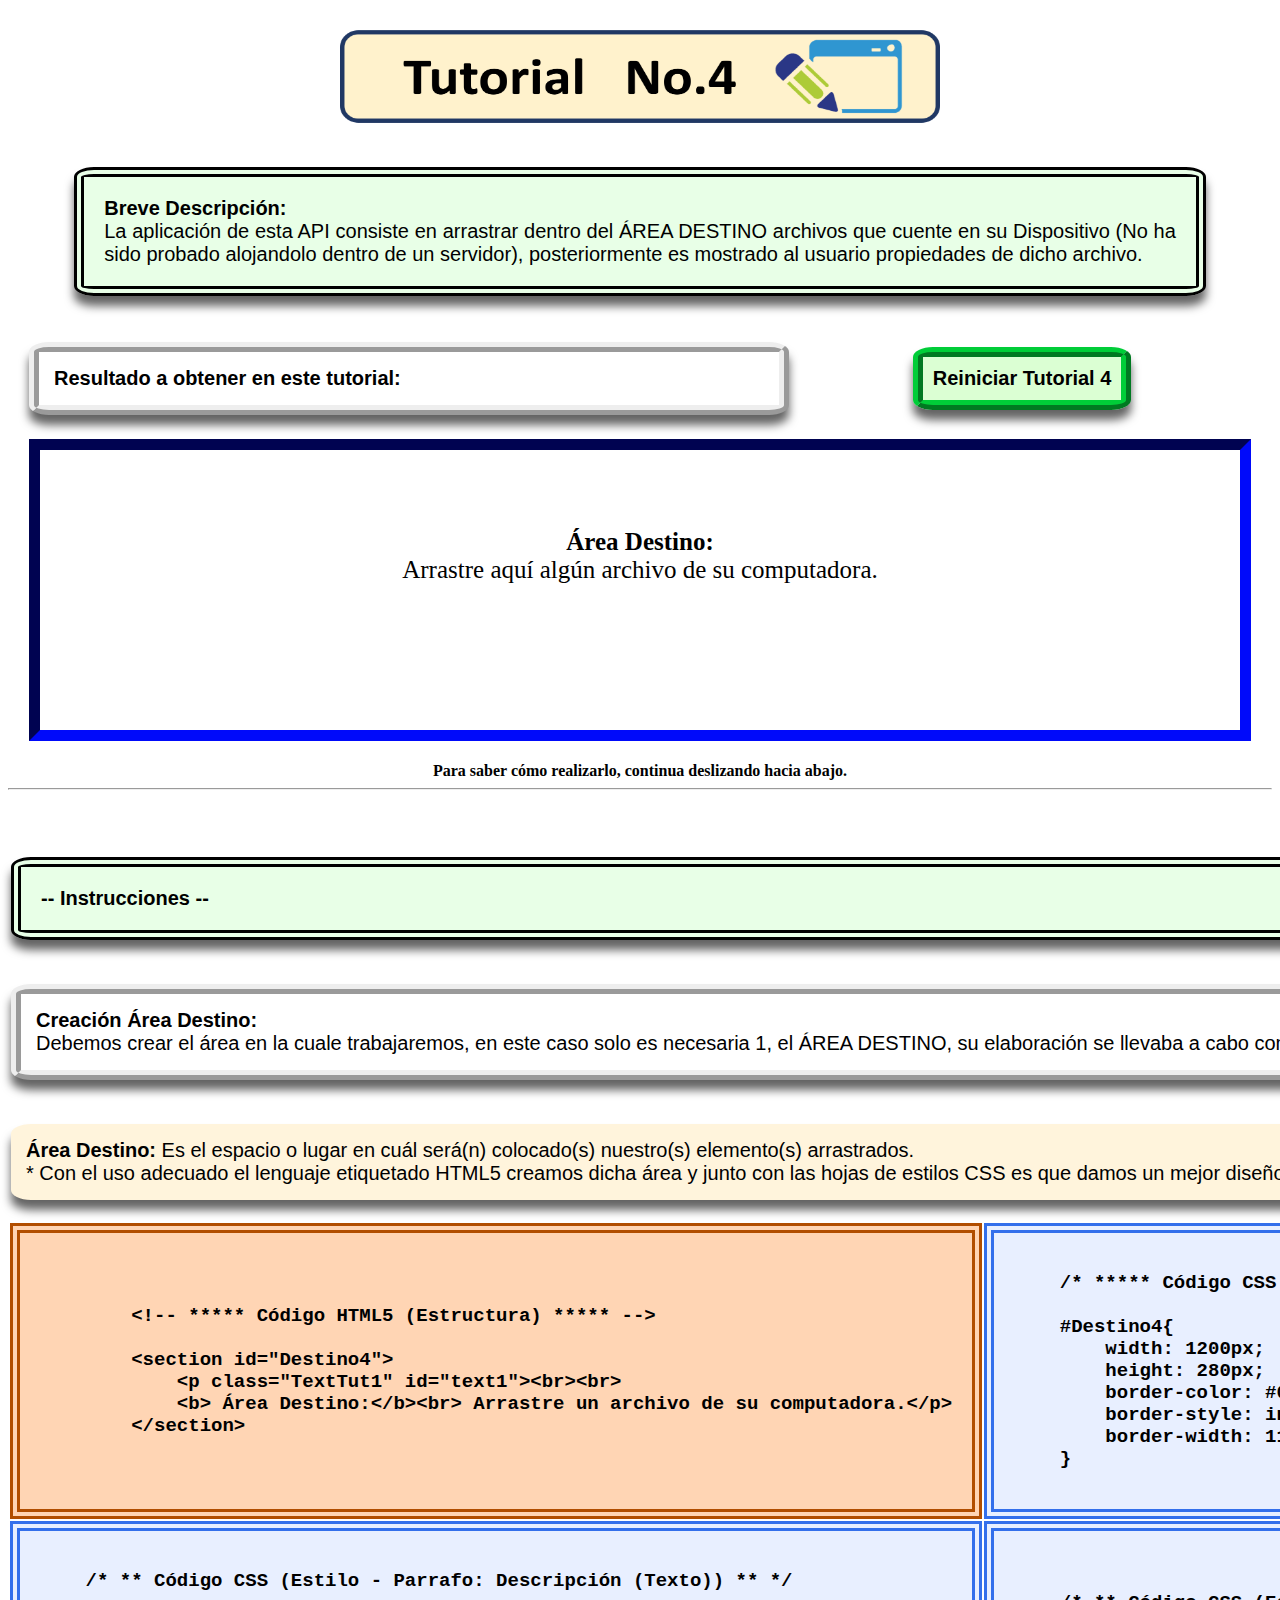
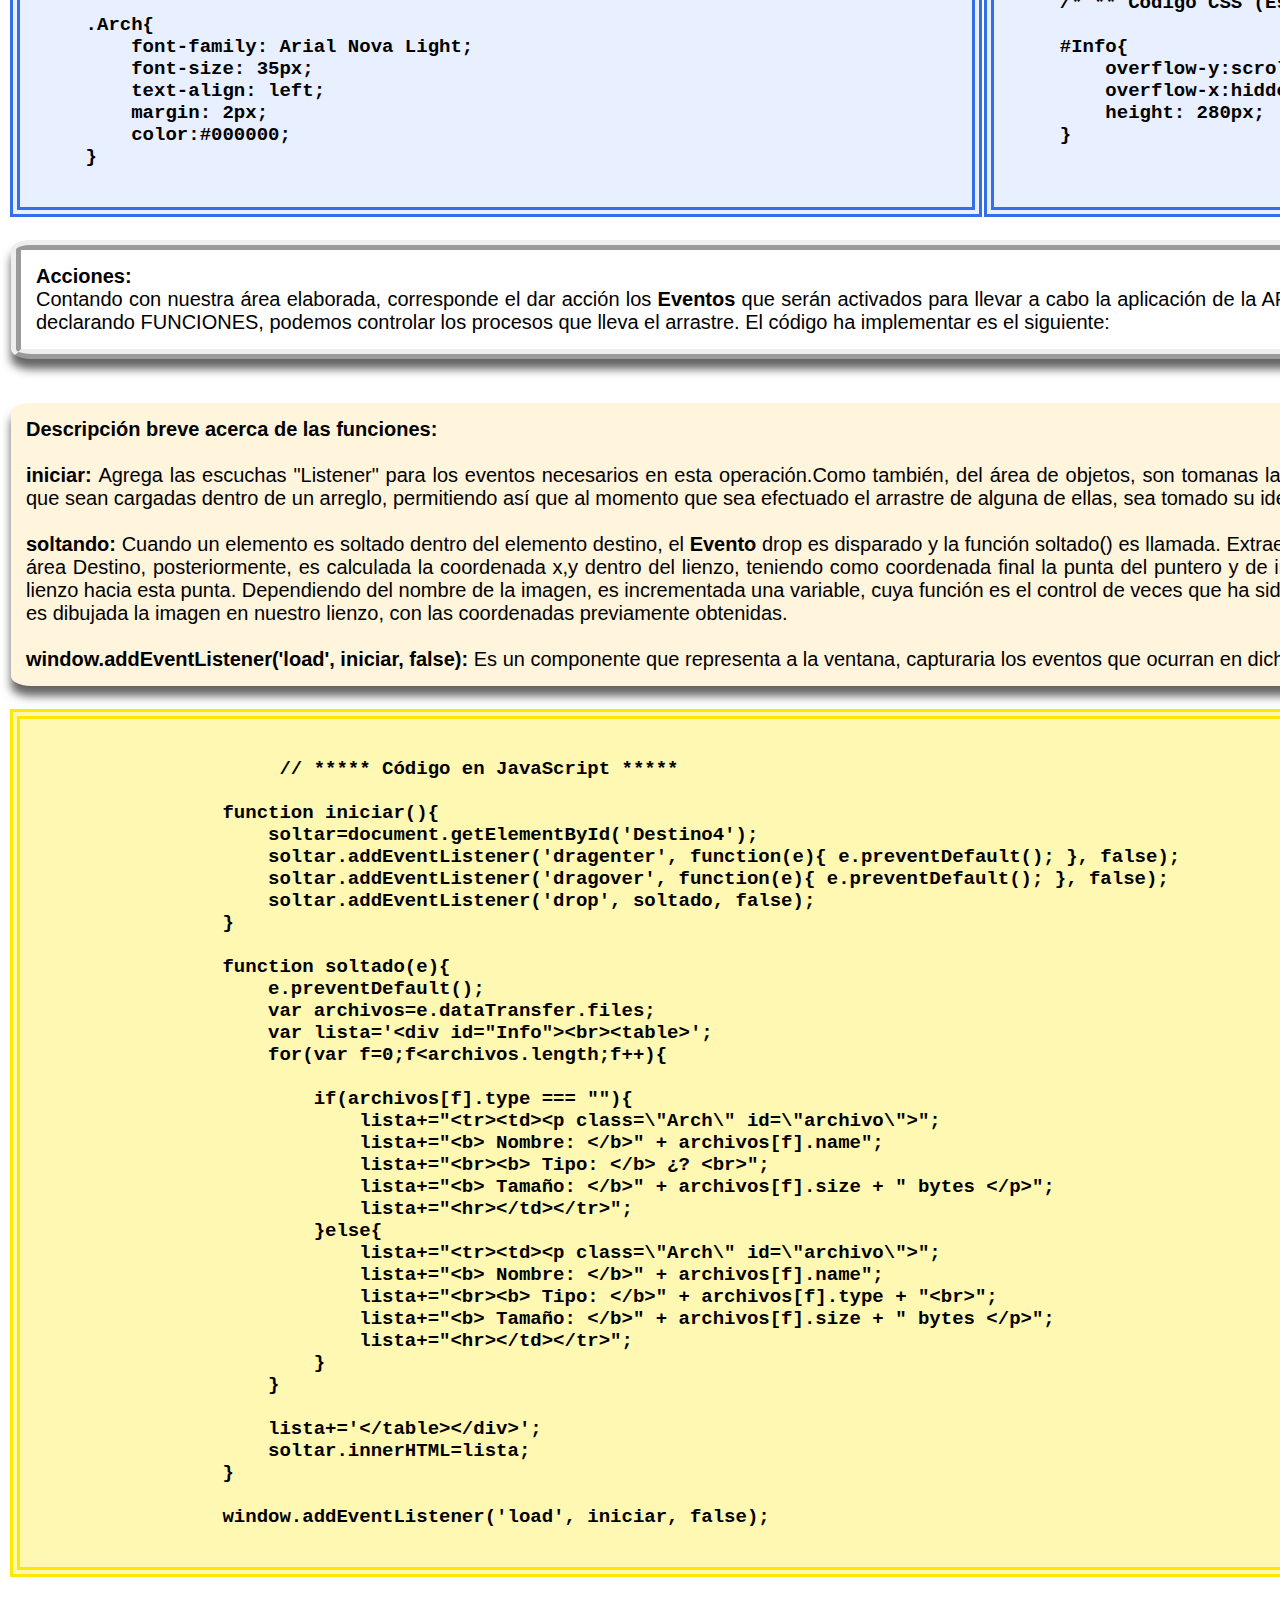
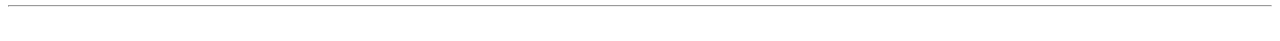
<file: Tutoriales/Tut4.html>
<!DOCTYPE html>
<html>
    <head>
        <title> Tutorial 4</title>
        <meta charset="UTF-8">
        <meta name="viewport" content="width=device-width, initial-scale=1.0">
        <link rel="stylesheet" href="../CSS/Tm6_Tut.css">
        <link rel="stylesheet" href="../CSS/Tuts.css">
        <script type="text/javascript" src="../JS/T6t4.js"></script>
    </head>
    <body><center><br>
         <table>
            <!-- ***** TUTORIAL_4 ***** -->
            <tr><td class="center" colspan="2"><img src="../Imagenes/Tuto4.png" width="600" height="110"/></td></tr>            
            <tr>
                <td class="center" colspan="2">
                    <p class="subtitulo4"><b> Breve Descripción: </b><br> La aplicación de esta API consiste en arrastrar dentro del ÁREA DESTINO archivos que cuente en su Dispositivo (No ha sido probado alojandolo dentro de un servidor), posteriormente es mostrado al usuario propiedades de dicho archivo.</p>
                </td>
            </tr>
        </table>
        
        <table>
            <tr>
                <td colspan="1"><p class="subtitulo2 center"><b> Resultado a obtener en este tutorial: </b></p></td>
                <td colspan="1"><center><button class="Boton Opciones" onclick="Reset()"> Reiniciar Tutorial 4 </button></center></td>
            </tr>            
            <tr>
                <td colspan="2"><center>
                    <section id="Destino4">
                        <p class="TextTut1" id="text1"><br><br><b> Área Destino:</b><br> Arrastre aquí algún archivo de su computadora.</p>
                    </section>
                </center></td>
            </tr>   
        </table>
        <br><b> Para saber cómo realizarlo, continua deslizando hacia abajo. </b><hr><br><br>
        <table>
            <tr>
                <td colspan="2"><p class="subtitulo4"><b> -- Instrucciones --  </b></p></td>
            </tr>
            <tr>
                <td colspan="2"><p class="subtitulo2">
                    <b> Creación Área Destino: </b><br>Debemos crear el área en la cuale trabajaremos, en este caso solo es necesaria 1, el ÁREA DESTINO, su elaboración se llevaba a cabo con las líneas de códigos mostradas a continuación:
                </p></td>
            </tr>
            
            <tr>
                <td colspan="2"><p class="subtitulo3"><b> Área Destino: </b> Es el espacio o lugar en cuál será(n) colocado(s) nuestro(s) elemento(s) arrastrados. <br>* Con el uso adecuado el lenguaje etiquetado HTML5 creamos dicha área y junto con las hojas de estilos CSS es que damos un mejor diseños a nuestra área.</p></td>
            </tr>      
            
            <tr>
                <td class="HTML"><pre><code>        &lt;!-- ***** Código HTML5 (Estructura) ***** -->

        &lt;section id="Destino4">
            &lt;p class="TextTut1" id="text1">&lt;br>&lt;br>    
            &lt;b> Área Destino:&lt;/b>&lt;br> Arrastre un archivo de su computadora.&lt;/p>
        &lt;/section></code></pre></td>
                
            <td  class="CSS"><pre><code>    /* ***** Código CSS (Estilos) ***** */

    #Destino4{
        width: 1200px;
        height: 280px;
        border-color: #0007A5;
        border-style: inset;
        border-width: 11px;
    }</code></pre></td>
            </tr>
            
            <tr>
            <td  class="CSS"><pre><code>    /* ** Código CSS (Estilo - Parrafo: Descripción (Texto)) ** */

    .Arch{
        font-family: Arial Nova Light;
        font-size: 35px;
        text-align: left;
        margin: 2px;
        color:#000000;
    }</code></pre></td>
    
    <td  class="CSS"><pre><code>    /* ** Código CSS (Estilos - Div: Area de Descripción) ** */

    #Info{
        overflow-y:scroll;
        overflow-x:hidden;
        height: 280px;
    }</code></pre></td>
            </tr>
            
            
            <tr>
                <td colspan="2"><p class="subtitulo2">
                    <b> Acciones: </b><br> Contando con nuestra área elaborada, corresponde el dar acción los <b>Eventos</b> que serán activados para llevar a cabo la aplicación de la API. Para ello, hacemos uso del lenguaje JavaScript, declarando FUNCIONES, podemos controlar los procesos que lleva el arrastre. El código ha implementar es el siguiente:
                </p></td>
            </tr>
            
            <tr>
                <td colspan="2"><p class="subtitulo3"><b> Descripción breve acerca de las funciones: </b> <br><br>
                <b> iniciar: </b> Agrega las escuchas "Listener" para los eventos necesarios en esta operación.Como también, del área de objetos, son tomanas las imagenes que se encuentren dentro, esto permite que sean cargadas dentro de un arreglo, permitiendo así que al momento que sea efectuado el arrastre de alguna de ellas, sea tomado su identificador de elemento (id).
                <br><br>
                <b> soltando: </b> Cuando un elemento es soltado dentro del elemento destino, el <b>Evento</b> drop es disparado y la función soltado() es llamada. Extraemos el valor de ID del elemento colocado dentro del área Destino, posteriormente, es calculada la coordenada x,y dentro del lienzo, teniendo como coordenada final la punta del puntero y de inicio la coordenada obtenida desde el punto 0,0 del lienzo hacia esta punta. Dependiendo del nombre de la imagen, es incrementada una variable, cuya función es el control de veces que ha sido dibujada dicha imagen. Con la función drawImage, es dibujada la imagen en nuestro lienzo, con las coordenadas previamente obtenidas.
                <br><br>
                <b> window.addEventListener('load', iniciar, false): </b> Es un componente que representa a la ventana, capturaria los eventos que ocurran en dicha ventana.
                </p></td>
            </tr>
            
            <tr>
                <td colspan="2" class="JS">
                    <pre><code>                     // ***** Código en JavaScript *****

                function iniciar(){
                    soltar=document.getElementById('Destino4');
                    soltar.addEventListener('dragenter', function(e){ e.preventDefault(); }, false);
                    soltar.addEventListener('dragover', function(e){ e.preventDefault(); }, false);
                    soltar.addEventListener('drop', soltado, false); 
                } 

                function soltado(e){
                    e.preventDefault();
                    var archivos=e.dataTransfer.files;
                    var lista='&lt;div id="Info">&lt;br>&lt;table>';
                    for(var f=0;f&lt;archivos.length;f++){

                        if(archivos[f].type === ""){
                            lista+="&lt;tr>&lt;td>&lt;p class=\"Arch\" id=\"archivo\">";
                            lista+="&lt;b> Nombre: &lt;/b>" + archivos[f].name";
                            lista+="&lt;br>&lt;b> Tipo: &lt;/b> ¿? &lt;br>";
                            lista+="&lt;b> Tamaño: &lt;/b>" + archivos[f].size + " bytes &lt;/p>";
                            lista+="&lt;hr>&lt;/td>&lt;/tr>";   
                        }else{
                            lista+="&lt;tr>&lt;td>&lt;p class=\"Arch\" id=\"archivo\">";
                            lista+="&lt;b> Nombre: &lt;/b>" + archivos[f].name";
                            lista+="&lt;br>&lt;b> Tipo: &lt;/b>" + archivos[f].type + "&lt;br>";
                            lista+="&lt;b> Tamaño: &lt;/b>" + archivos[f].size + " bytes &lt;/p>";
                            lista+="&lt;hr>&lt;/td>&lt;/tr>"; 
                        }
                    }

                    lista+='&lt;/table>&lt;/div>';
                    soltar.innerHTML=lista;
                }

                window.addEventListener('load', iniciar, false);</code></pre></td>
        </tr>
        </table><br><hr><br>
    </center></body>
</html>
</file>
<file: CSS/Tm6.css>
/*  Estilos aplicados dentro de la página index.html 

    Created on : 13/03/2020, 12:52:38 PM
    Author     : Cesar*/

table{
    width: 80%;
}

#table2{
    width: 50%;
}

img{
    cursor: pointer;
}

table th{
    text-align: center;
}

#titulotd{
    width: 70%;
    height: 70%;
    text-align:center;
}

h1{
    align-content: center;
}

#mensaje{
    margin: 10px 20px;
}

#titulo{
    font-family: Arial Nova Light;
    font-weight:bold;
    font-size: 30px;
    text-align:center;
    color:#000;

    width: 90%;
    height: 90%;
    padding: 25px;
    margin: 20px auto;
    border-radius: 20px / 10px; 
    box-shadow: rgb(100,100,100) 0px 10px 10px;
    background: rgba(157, 161, 255 ,.2);
    border-color: #FFA100;
    border-style: inset;
    border-width: 11px;
}

.subtituloh1{
    font-family: Arial Nova Light;
    font-size: 20px;
    text-align: justify;
    color:#000;
    font-weight: normal;

    width: 90%;
    height: 80%;
    background-color: #FEFFD2;
    padding: 20px;
    margin: 25px 10px;
    border-radius: 20px / 10px; 
    box-shadow: rgb(100,100,100) 0px 10px 10px; 
}

.texto{
    text-align: justify;
    font-size: 22px;
}

#subtitulo{
    text-align: center;
    font-size: 26px;
    background: #FFD19F;
    color: black;
    padding: 20px;
    margin: 50px auto;
    border-radius: 20px / 10px; 
    box-shadow: rgb(100,100,100) 0px 10px 10px; 
}

input[type=button] {
    border-radius: 10px;
    border-bottom: 3px solid;
    color: black;
    font-weight:bold;
    font-size: 26px;
    
    width: 230px;
    
    padding: 10px 32px;
    margin: 4px 8px;
    cursor: pointer;
    
    text-align: center;
    
    background: rgba(0, 155, 255,.1);
    border-color: #00D4FF;
    border-style: double;
    border-width: 11px;
}

.tooltip {
  position: relative;
  display: inline-block;
}

.tooltip .tooltiptext {
  visibility: hidden;
  width: 240px;
  background: rgba(0, 255, 85  ,.1);
  color: black;
  font-weight:bold;
  text-align: center;
  border-radius: 3px;
  padding: 10px 10px;
  
  position: absolute;
  z-index: 0;
  top: 100%;
  left: 30%;
  margin-left: -60px;
}

.tooltip:hover .tooltiptext {
  visibility: visible;
}

.mensj{
    font-family: Arial Nova Light;
    font-size: 20px;
    text-align: justify;
    color: #000000;
    
    padding: 12px;
    margin: 12px 12px;

    background: rgba(0, 255, 85  ,.1);
    border-color: #00FF55;
    border-style: inset;
    border-width: 11px;
    
    border-radius: 20px / 10px;
    box-shadow: rgb(100,100,100) 0px 10px 10px;
}

.Icono{
    width: 60px; 
    height: 60px;
}

#ImgDrag{
    width: 85%;
    height: 80%;
    padding: 12px;
    margin: 12px 12px;
}
</file>
<file: CSS/Tm6_1.css>
/*  Estilos aplicados dentro de la página index.html 

    Created on : 13/03/2020, 12:52:38 PM
    Author     : Cesar*/

table{
    width: 90%;
}

img{
    cursor: pointer;
}

table th{
    text-align: center;
}

#titulotd{
    width: 80%;
    height: 50%;
}

h1{
    text-align:center;
}

#titulo{
    font-family: Arial Nova Light;
    font-weight:bold;
    font-size: 35px;
    text-align:center;
    color:#000;

    width: 90%;
    height: 90%;
    background: #ffff99;
    padding: 25px;
    margin: 50px auto;
    border-radius: 20px / 10px; 
    box-shadow: rgb(100,100,100) 0px 10px 10px; 
}

td p{
    align: justify;
    font-family: Arial Nova Light;
}

p{
    padding: 20px;
    text-align: justify;
    font-family: Calibri;
    font-size: 25px;
    text-align:justify;
    color:#000;
}

.texto{
    text-align: justify;
    font-size: 20px;
}

.subtitulo{
    font-family: 'Calibri(Cuerpo)';
    font-weight:bold;
    font-size: 26px;
    text-align:center;
    color:#000;
    
    height: 90%;
    background: #BCFF9F;
    padding: 15px;
    margin: 20px auto;
    border-radius: 20px / 10px; 
    box-shadow: rgb(100,100,100) 0px 10px 10px; 
}

input[type=button] {
    border-radius: 10px;
    border-bottom: 3px solid;
    color: black;
    font-size: 30px;
    padding: 10px 32px;
    text-decoration: none;
    margin: 4px 8px;
    cursor: pointer;
    font-weight:bold;
    text-align: center;
}
</file>
<file: CSS/Tm6_2.css>
table{
    width: 90%;
}

img{
    cursor: pointer;
}

#titulo{
    font-family: Arial Nova Light;
    font-weight:bold;
    font-size: 35px;
    text-align:center;
    color:#000;

    width: 90%;
    height: 90%;
    background: #ffff99;
    padding: 25px;
    margin: 50px auto;
    border-radius: 20px / 10px; 
    box-shadow: rgb(100,100,100) 0px 10px 10px; 
}

.subtitulo{
    font-family: 'Calibri(Cuerpo)';
    font-weight:bold;
    font-size: 20px;
    text-align:center;
    color:#000;
    
    height: 90%;
    background: #E7F8FE;
    padding: 15px;
    margin: 20px auto;
    border-radius: 20px / 10px; 
    box-shadow: rgb(100,100,100) 0px 10px 10px; 
}

p{
    padding: 20px;
    text-align: justify;
    font-family: Calibri;
    font-size: 25px;
    text-align:justify;
    color:#000;
}
</file>
<file: CSS/Tm6_3.css>
table{
    width: 90%;
}

img{
    cursor: pointer;
}

#titulo{
    font-family: Arial Nova Light;
    font-weight:bold;
    font-size: 35px;
    text-align:center;
    color:#000;

    width: 90%;
    height: 90%;
    background: #ffff99;
    padding: 25px;
    margin: 50px auto;
    border-radius: 20px / 10px; 
    box-shadow: rgb(100,100,100) 0px 10px 10px; 
}

.subtitulo{
    font-family: 'Calibri(Cuerpo)';
    font-weight:bold;
    font-size: 30px;
    text-align:center;
    color:#000;
    
    height: 90%;
    background: #F9D1B5;
    padding: 15px;
    margin: 20px auto;
    border-radius: 20px / 10px; 
    box-shadow: rgb(100,100,100) 0px 10px 10px; 
}

p{
    padding: 20px;
    text-align: justify;
    font-family: Calibri;
    font-size: 25px;
    text-align:justify;
    color:#000;
}
</file>
<file: CSS/Tm6_Tut.css>
.center{
    text-align: center;
}

.Opciones{
    cursor: pointer;
}

.Boton2{
    font-family: 'Arial';
    font-weight:bold;
    font-size: 22px;
    text-align:justify;
    color:#000;
    
    height: 80%;    
    background: rgba(255, 89, 0 ,.3);
    margin: 10px 20px;
    padding: 13px 25px;
    border-color: #FF0000;
    border-style: ridge;
    border-width: 10px;
    border-radius: 20px / 10px; 
    box-shadow: rgb(100,100,100) 0px 10px 10px; 
}

.Boton3{
    font-family: 'Arial';
    font-weight:bold;
    font-size: 22px;
    text-align:justify;
    color:#000;
    
    height: 80%;    
    background: rgba(0, 185, 255,.3);
    margin: 10px 20px;
    padding: 13px 25px;
    border-color: #00B9FF;
    border-style: ridge;
    border-width: 10px;
    border-radius: 20px / 10px; 
    box-shadow: rgb(100,100,100) 0px 10px 10px; 
}

.botones{
    height: 95px;
}

table{
    width: 90%;
}

iframe{
    width: 90%;
    
    height: 800px;
    margin: 20px;
    border-radius: 20px / 10px;
    border-color: #FF6400;
    border-style: ridge;
    border-width: 10px;
    box-shadow: rgb(100,100,100) 0px 10px 10px; 
}

#titulo{
    font-family: Arial Nova Light;
    font-weight:bold;
    font-size: 35px;
    text-align:center;
    color:#000;

    width: 90%;
    height: 90%;
    background: #ffff99;
    padding: 25px;
    margin: 50px auto;
    border-radius: 20px / 10px; 
    box-shadow: rgb(100,100,100) 0px 10px 10px; 
}

a:link{
    font-weight:bold;
    color:#0007A5;
}

a:visited {
    font-weight:bold;
    color:#6d1c03;
}

p{
    padding: 20px;
    text-align: justify;
    font-family: Calibri;
    font-size: 25px;
    color:#000;
}

.subtitulo{
    font-family: 'Calibri(Cuerpo)';
    font-size: 22px;
    text-align:justify;
    color:#000;
    
    height: 90%;
    background: #FFF4D3;
    padding: 15px;
    margin: 20px;
    border-radius: 20px / 10px; 
    box-shadow: rgb(100,100,100) 0px 10px 10px; 
}

.subtitulo2{
    font-family: 'Arial';
    font-size: 20px;
    text-align:justify;
    color:#000;
    
    height: 90%;
    background: white;
    padding: 15px;
    margin: 20px auto;
    border-style: ridge;
    border-width: 10px;
    border-radius: 20px / 10px; 
    box-shadow: rgb(100,100,100) 0px 10px 10px; 
}

.subtitulo3{
    font-family: 'Arial';
    font-size: 20px;
    text-align:justify;
    color:#000;
    
    height: 90%;
    background: #FFF4DC;
    padding: 15px;
    margin: 20px auto;
    border-radius: 20px / 10px; 
    box-shadow: rgb(100,100,100) 0px 10px 10px; 
}


.subtitulo4{
    font-family: 'Arial';
    font-size: 20px;
    text-align:justify;
    color:#000;
    
    height: 80%;    
    background:  rgba(180, 255, 176 ,.3);
    padding: 20px;
    margin: 20px auto;
    border-style: double;
    border-width: 10px;
    border-radius: 20px / 10px; 
    box-shadow: rgb(100,100,100) 0px 10px 10px; 
}

.subtitulo5{
    font-family: 'Arial';
    font-size: 20px;
    text-align:center;
    color:#000;
    
    height: 90%;
    background: #FFF4DC;
    padding: 1px 20px;
    margin: 15px auto;
    border-radius: 20px / 10px; 
    box-shadow: rgb(100,100,100) 0px 10px 10px; 
}

#NImg{
    font-family: 'Arial';
    font-size: 20px;
    font-weight:bold;
    text-align:center;
    color:#000;
    
    width:80px;
    
    background: #FFFFFF;
    margin: 15px 30px;
    border-style: ridge;
    border-width: 10px;
    border-radius: 20px / 10px;  
}
</file>
<file: CSS/Tuts.css>
.HTML{
    font-size: 19px;
    font-weight:bold;
    color:#000000;
    background: rgba(255, 116, 7 ,.3);
    margin: 20px;
    padding: 20px;
    border-color: #B14E00;
    border-style: double;
    border-width: 10px;
}

.CSS{
    font-size: 19px;
    font-weight:bold;
    color:#000000;
    background: rgba(178, 203, 255 ,.3);
    margin: 20px;
    padding: 20px;
    border-color: #336FEB;
    border-style: double;
    border-width: 10px;
}

.JS{
    font-size: 19px;
    font-weight:bold;
    color:#000000;
    background: rgba(255, 232, 0  ,.3);
    margin: 20px;
    padding: 20px;
    border-color: #FFE800;
    border-style: double;
    border-width: 10px;
}

.TextTut1{
    font-family: Arial Nova Light;
    font-size: 25px;
    text-align:center;
    margin: 2px;
    color:#000000;
}

.TextTut2{
    font-family: Arial Nova Light;
    font-weight:bold;
    font-size: 20px;
    text-align: justify;
    margin: 1px;
    color: #000000;
}

.secciones{
    justify-content: center;
}

.Boton{
    font-family: 'Arial';
    font-weight:bold;
    font-size: 20px;
    text-align:justify;
    color:#000;
    
    height: 80%;    
    background: rgba(136, 254, 110  ,.3);
    padding: 10px;
    margin: 20px 10px;
    border-color: #00CD38;
    border-style: ridge;
    border-width: 10px;
    border-radius: 20px / 10px; 
    box-shadow: rgb(100,100,100) 0px 10px 10px; 
}

/* ***************************************************************************   Estilos utilizados en el Tutorial 1*/
#Destino{
    justify-content: center;
    width: 500px;
    height: 240px;
    margin: 10px;
    background: rgba(157, 161, 255 ,.2);
    border-color: #0007A5;
    border-style: inset;
    border-width: 11px;
}

#Objetos{
    justify-content: center;
    width: 500px;
    height: 240px;
    margin: 10px;
    background: rgba(255, 165, 61 ,.2);
    border-color: #FFA53D;
    border-style: inset;
    border-width: 11px;
}

/* ***************************************************************************   Estilos utilizados en el Tutorial 2*/
#Destino2{
    justify-content: center;
    width: 700px;
    height: 240px;
    margin: 10px;
    background: rgba(157, 161, 255 ,.2);
    border-color: #0007A5;
    border-style: inset;
    border-width: 11px;
}

#Objetos2{
    justify-content: center;
    width: 700px;
    height: 240px;
    margin: 10px;
    background: rgba(255, 165, 61 ,.2);
    border-color: #FFA53D;
    border-style: inset;
    border-width: 11px;
}

#adver{
    font-family: 'Arial';
    font-size: 22px;
    text-align:center;
    color:#000;

    height: 90%;
    background: #FFF4DC;
    padding: 5px 20px;
    margin: 15px auto;
}

/* ***************************************************************************   Estilos utilizados en el Tutorial 3*/
#Destino3{
    width: 880px;
    height: 600px;
    border-color: #0007A5;
    border-style: inset;
    border-width: 11px;
}

#Objetos3{
    justify-content: center;
    width: 280px;
    height: 610px;
    margin: 10px;
    background: rgba(255, 165, 61 ,.2);
    border-color: #FFA53D;
    border-style: inset;
    border-width: 11px;
}

#lienzo{
    background: rgba(255, 243, 0  ,.2);
}

/* ***************************************************************************   Estilos utilizados en el Tutorial 4*/
#Destino4{
    width: 1200px;
    height: 280px;
    border-color: #0007A5;
    border-style: inset;
    border-width: 11px;
}

.Arch{
    font-family: Arial Nova Light;
    font-size: 35px;
    text-align: left;
    margin: 2px;
    color:#000000;
}

#Info{
    overflow-y:scroll;
    overflow-x:hidden;
    height: 280px;
}
</file>
